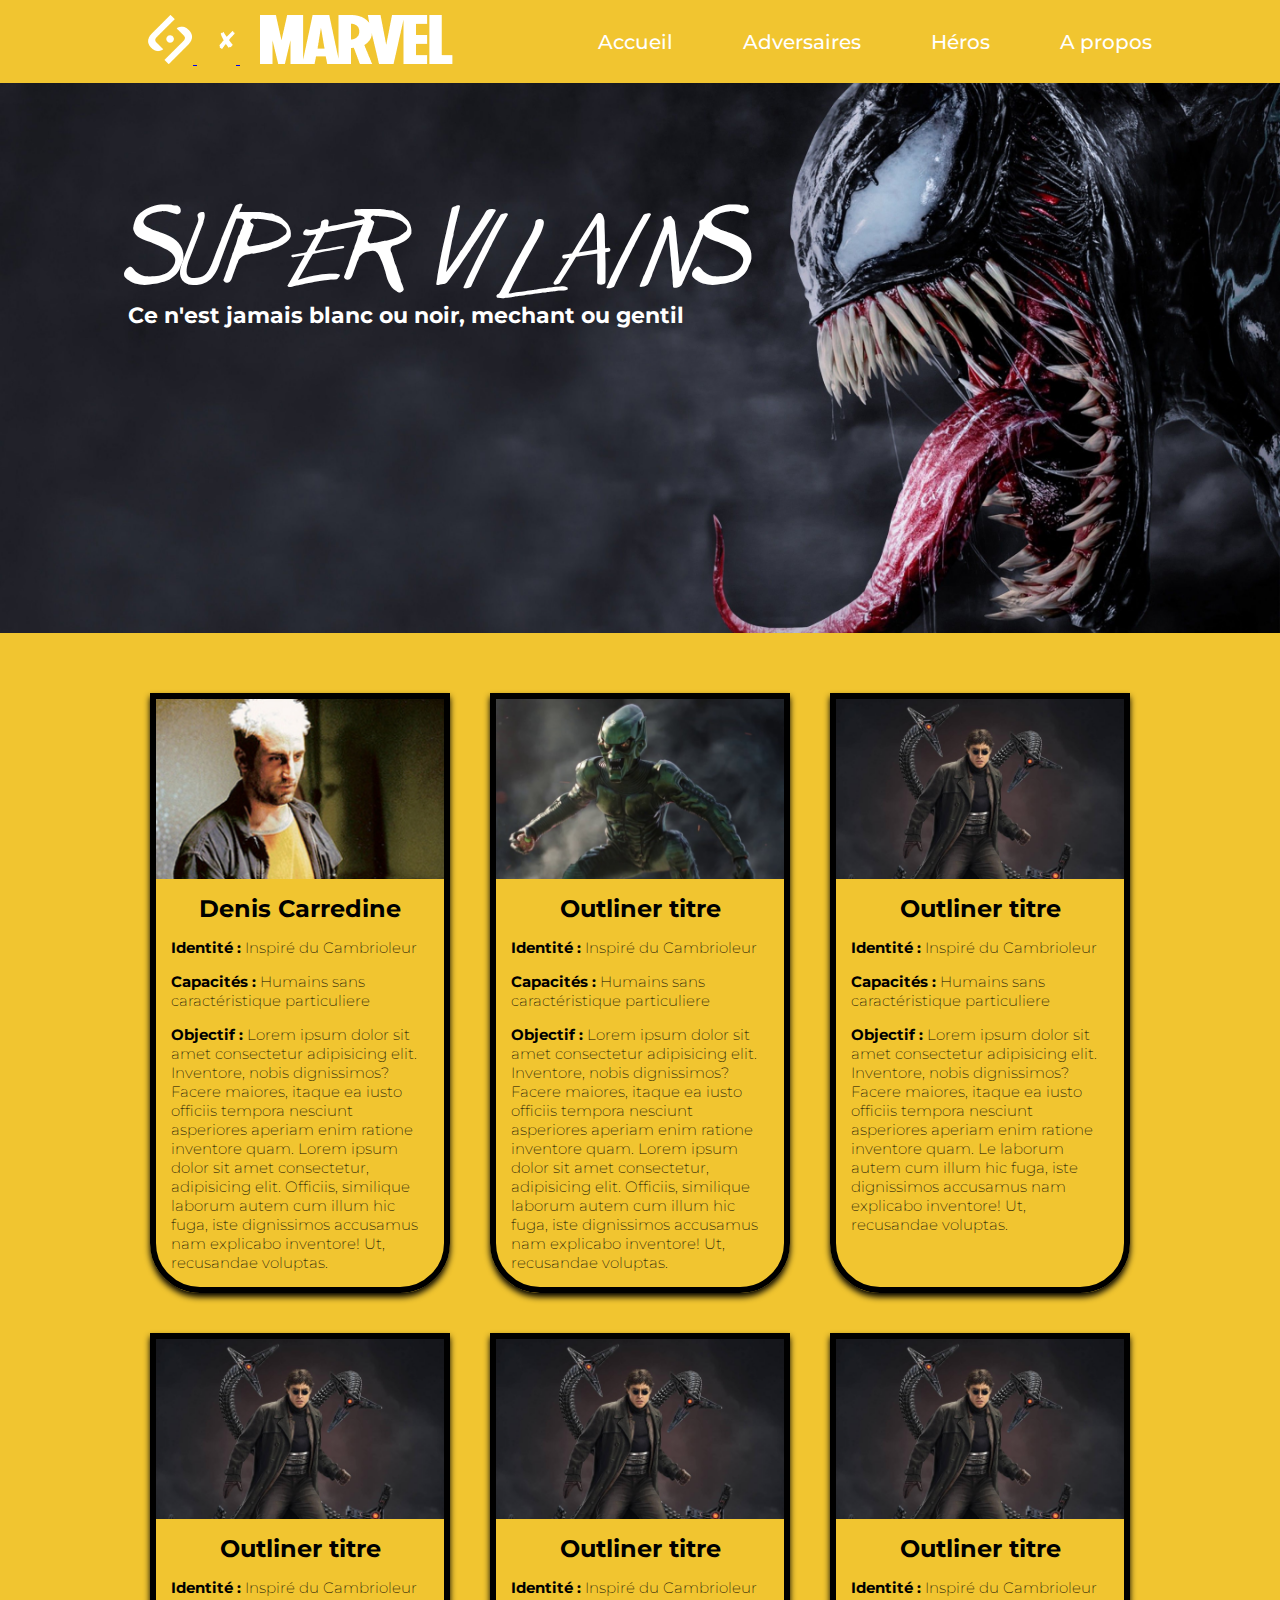
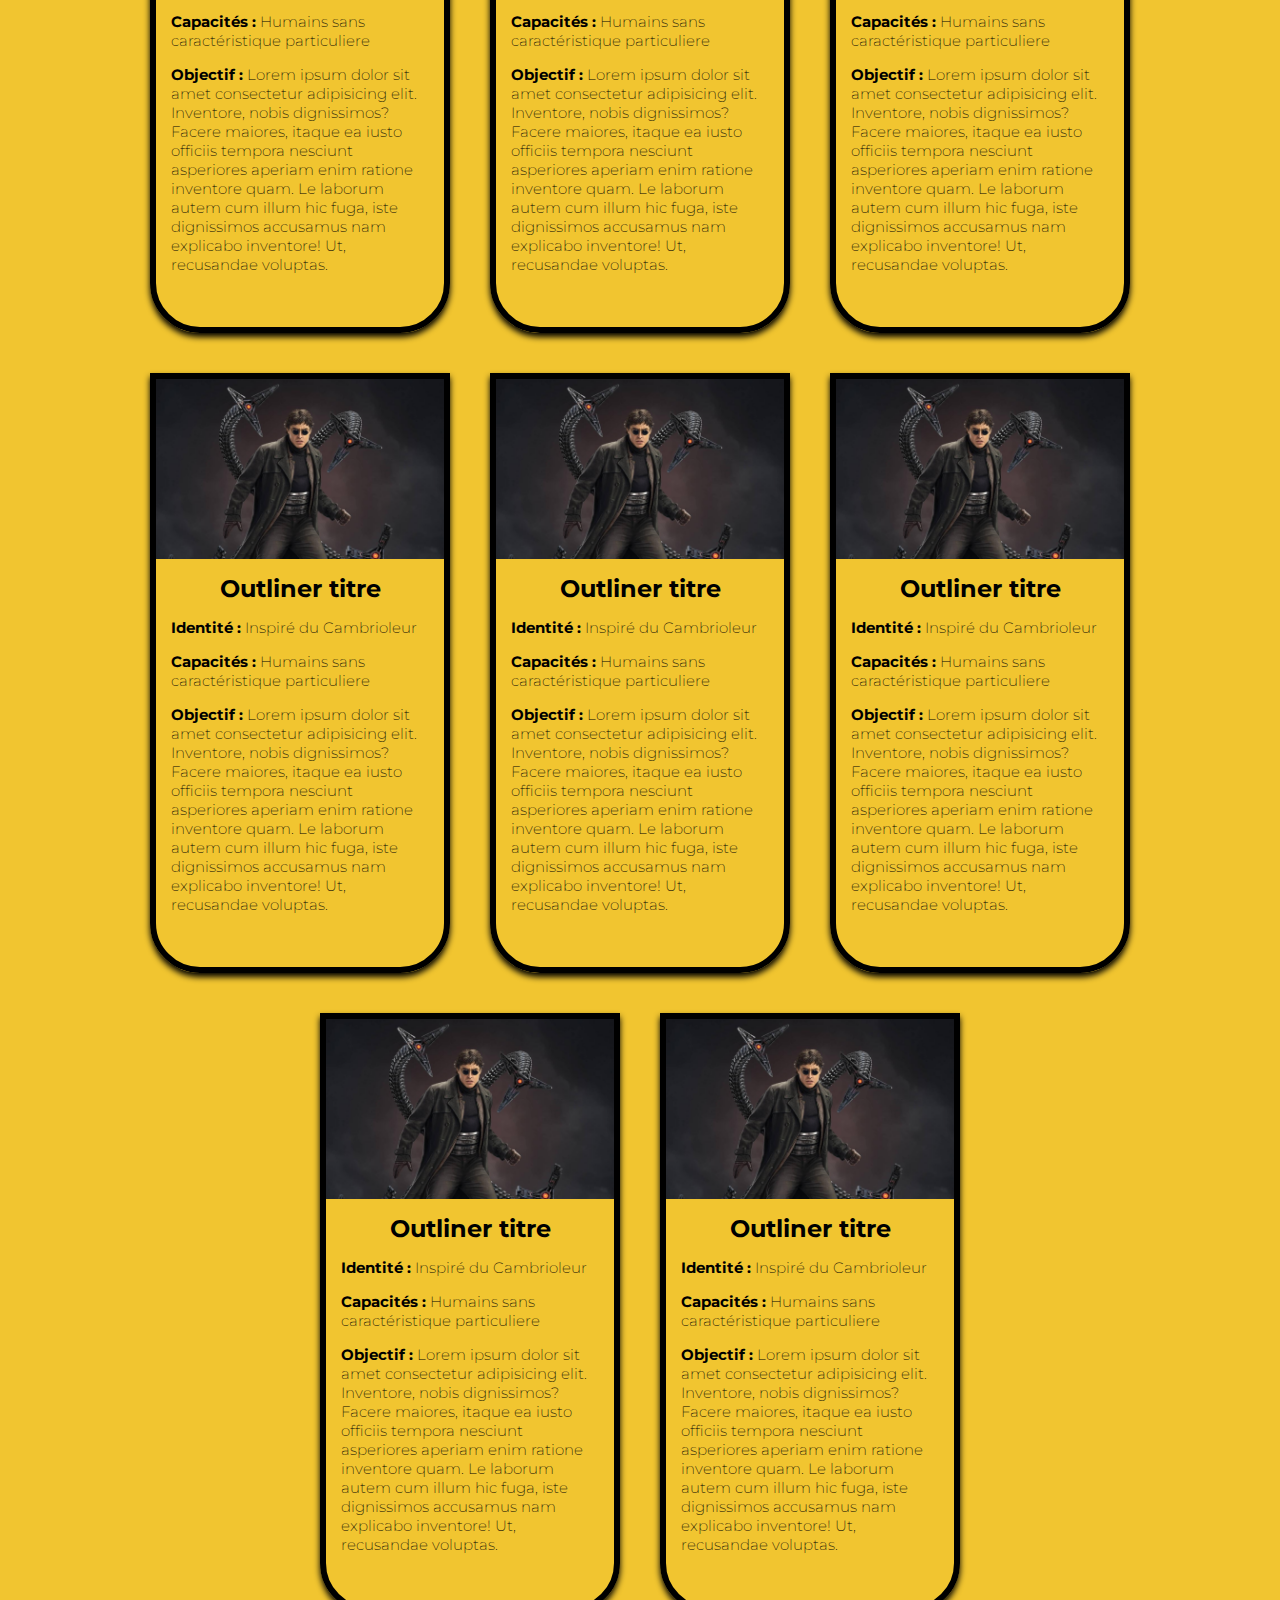
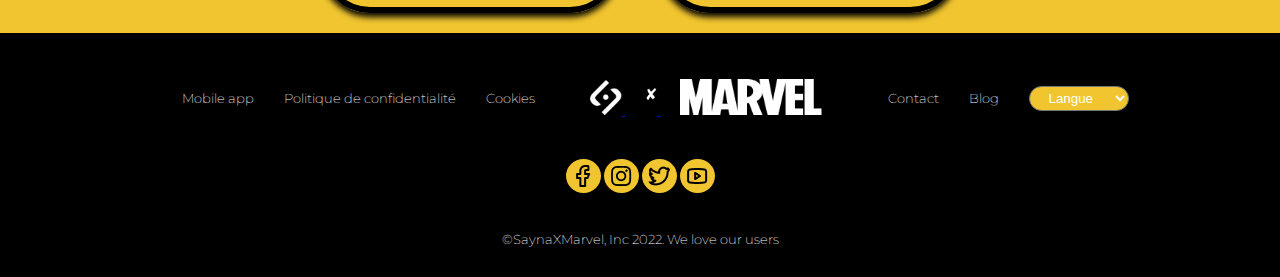
<file: adversaires.html>
<!DOCTYPE html>
<html lang="fr">
<head>
    <meta charset="UTF-8">
    <meta http-equiv="X-UA-Compatible" content="IE=edge">
    <meta name="viewport" content="width=device-width, initial-scale=1.0">
    <link rel="stylesheet" href="./assets/css/adversaires.css">
    <link rel="stylesheet" href="https://cdnjs.cloudflare.com/ajax/libs/font-awesome/6.1.1/css/all.min.css" integrity="sha512-KfkfwYDsLkIlwQp6LFnl8zNdLGxu9YAA1QvwINks4PhcElQSvqcyVLLD9aMhXd13uQjoXtEKNosOWaZqXgel0g==" crossorigin="anonymous" referrerpolicy="no-referrer" />
    <title>Spiderman - Adversaire</title>
</head>
<body>
    <header id="header-top">
        <nav>
            <div class="conteneur navigbar">
                <div class="brand">
                    <a href="bonus.html">
                        <img src="./assets/logo/logo1.png"  alt="">
                        <img src="./assets/logo/logo2.png"  alt="">
                        <img src="./assets/logo/logo3.png"  alt="">
                    </a>
                </div>
                <div class="menu">
                    <ul>
                        <li><a href="index.html">Accueil</a></li>
                        <li><a href="adversaires.html">Adversaires</a></li>
                        <li><a href="heros.html">Héros</a></li>
                        <li><a href="apropos.html">A propos</a></li>
                    </ul>
                </div>
            </div>
        </nav>
    </header>
    <main>
        <section id="hero" >
            <div class="conteneur">
                <nav>
                    <div class="brand-mobile">
                        <a href="index.html">
                            <img src="./assets/logo/logo1.png" width="15%" alt="">
                            <img src="./assets/logo/logo2.png" width="10%" alt="">
                            <img src="./assets/logo/logo3.png" width="60%" alt="">
                        </a>
                        <div><i class="fa-solid fa-ellipsis fa-2x"></i></div>
                    </div>
                </nav>
            </div>
            <div class="conteneur box">
                <h1 class="titre">SUPER VILAINS</h1>
                <p class="description">Ce n'est jamais blanc ou noir, mechant ou gentil</p>
            </div>
        </section>
        <section id="card-section" >
            <div class="conteneur">
                <div class="card">
                    <div class="card-hero">
                        <div class="card-image card-image-1"></div>
                        <h2 class="card-title">Denis Carredine</h2>
                        <div class="card-content">
                            <p><span>Identité :</span> Inspiré du Cambrioleur</p>
                            <p><span>Capacités :</span> Humains sans caractéristique particuliere</p>
                            <p><span>Objectif :</span> Lorem ipsum dolor sit amet consectetur adipisicing elit. Inventore, nobis dignissimos? Facere maiores, itaque ea iusto officiis tempora nesciunt asperiores aperiam enim ratione inventore quam. Lorem ipsum dolor sit amet consectetur, adipisicing elit. Officiis, similique laborum autem cum illum hic fuga, iste dignissimos accusamus nam explicabo inventore! Ut, recusandae voluptas.</p>
                        </div>
                    </div>
                    <div class="card-hero">
                        <div class="card-image card-image-2"></div>
                        <h2 class="card-title">Outliner titre</h2>
                        <div class="card-content">
                            <p><span>Identité :</span> Inspiré du Cambrioleur</p>
                            <p><span>Capacités :</span> Humains sans caractéristique particuliere</p>
                            <p><span>Objectif :</span> Lorem ipsum dolor sit amet consectetur adipisicing elit. Inventore, nobis dignissimos? Facere maiores, itaque ea iusto officiis tempora nesciunt asperiores aperiam enim ratione inventore quam. Lorem ipsum dolor sit amet consectetur, adipisicing elit. Officiis, similique laborum autem cum illum hic fuga, iste dignissimos accusamus nam explicabo inventore! Ut, recusandae voluptas.</p>
                        </div>
                    </div>
                    <div class="card-hero">
                        <div class="card-image card-image-3"></div>
                        <h2 class="card-title">Outliner titre</h2>
                        <div class="card-content">
                            <p><span>Identité :</span> Inspiré du Cambrioleur</p>
                            <p><span>Capacités :</span> Humains sans caractéristique particuliere</p>
                            <p><span>Objectif :</span> Lorem ipsum dolor sit amet consectetur adipisicing elit. Inventore, nobis dignissimos? Facere maiores, itaque ea iusto officiis tempora nesciunt asperiores aperiam enim ratione inventore quam. Le laborum autem cum illum hic fuga, iste dignissimos accusamus nam explicabo inventore! Ut, recusandae voluptas.</p>
                        </div>
                    </div>
                    <div class="card-hero">
                        <div class="card-image card-image-3"></div>
                        <h2 class="card-title">Outliner titre</h2>
                        <div class="card-content">
                            <p><span>Identité :</span> Inspiré du Cambrioleur</p>
                            <p><span>Capacités :</span> Humains sans caractéristique particuliere</p>
                            <p><span>Objectif :</span> Lorem ipsum dolor sit amet consectetur adipisicing elit. Inventore, nobis dignissimos? Facere maiores, itaque ea iusto officiis tempora nesciunt asperiores aperiam enim ratione inventore quam. Le laborum autem cum illum hic fuga, iste dignissimos accusamus nam explicabo inventore! Ut, recusandae voluptas.</p>
                        </div>
                    </div>
                    <div class="card-hero">
                        <div class="card-image card-image-3"></div>
                        <h2 class="card-title">Outliner titre</h2>
                        <div class="card-content">
                            <p><span>Identité :</span> Inspiré du Cambrioleur</p>
                            <p><span>Capacités :</span> Humains sans caractéristique particuliere</p>
                            <p><span>Objectif :</span> Lorem ipsum dolor sit amet consectetur adipisicing elit. Inventore, nobis dignissimos? Facere maiores, itaque ea iusto officiis tempora nesciunt asperiores aperiam enim ratione inventore quam. Le laborum autem cum illum hic fuga, iste dignissimos accusamus nam explicabo inventore! Ut, recusandae voluptas.</p>
                        </div>
                    </div>
                    <div class="card-hero">
                        <div class="card-image card-image-3"></div>
                        <h2 class="card-title">Outliner titre</h2>
                        <div class="card-content">
                            <p><span>Identité :</span> Inspiré du Cambrioleur</p>
                            <p><span>Capacités :</span> Humains sans caractéristique particuliere</p>
                            <p><span>Objectif :</span> Lorem ipsum dolor sit amet consectetur adipisicing elit. Inventore, nobis dignissimos? Facere maiores, itaque ea iusto officiis tempora nesciunt asperiores aperiam enim ratione inventore quam. Le laborum autem cum illum hic fuga, iste dignissimos accusamus nam explicabo inventore! Ut, recusandae voluptas.</p>
                        </div>
                    </div>
                    <div class="card-hero">
                        <div class="card-image card-image-3"></div>
                        <h2 class="card-title">Outliner titre</h2>
                        <div class="card-content">
                            <p><span>Identité :</span> Inspiré du Cambrioleur</p>
                            <p><span>Capacités :</span> Humains sans caractéristique particuliere</p>
                            <p><span>Objectif :</span> Lorem ipsum dolor sit amet consectetur adipisicing elit. Inventore, nobis dignissimos? Facere maiores, itaque ea iusto officiis tempora nesciunt asperiores aperiam enim ratione inventore quam. Le laborum autem cum illum hic fuga, iste dignissimos accusamus nam explicabo inventore! Ut, recusandae voluptas.</p>
                        </div>
                    </div>
                    <div class="card-hero">
                        <div class="card-image card-image-3"></div>
                        <h2 class="card-title">Outliner titre</h2>
                        <div class="card-content">
                            <p><span>Identité :</span> Inspiré du Cambrioleur</p>
                            <p><span>Capacités :</span> Humains sans caractéristique particuliere</p>
                            <p><span>Objectif :</span> Lorem ipsum dolor sit amet consectetur adipisicing elit. Inventore, nobis dignissimos? Facere maiores, itaque ea iusto officiis tempora nesciunt asperiores aperiam enim ratione inventore quam. Le laborum autem cum illum hic fuga, iste dignissimos accusamus nam explicabo inventore! Ut, recusandae voluptas.</p>
                        </div>
                    </div>
                    <div class="card-hero">
                        <div class="card-image card-image-3"></div>
                        <h2 class="card-title">Outliner titre</h2>
                        <div class="card-content">
                            <p><span>Identité :</span> Inspiré du Cambrioleur</p>
                            <p><span>Capacités :</span> Humains sans caractéristique particuliere</p>
                            <p><span>Objectif :</span> Lorem ipsum dolor sit amet consectetur adipisicing elit. Inventore, nobis dignissimos? Facere maiores, itaque ea iusto officiis tempora nesciunt asperiores aperiam enim ratione inventore quam. Le laborum autem cum illum hic fuga, iste dignissimos accusamus nam explicabo inventore! Ut, recusandae voluptas.</p>
                        </div>
                    </div>
                    <div class="card-hero">
                        <div class="card-image card-image-3"></div>
                        <h2 class="card-title">Outliner titre</h2>
                        <div class="card-content">
                            <p><span>Identité :</span> Inspiré du Cambrioleur</p>
                            <p><span>Capacités :</span> Humains sans caractéristique particuliere</p>
                            <p><span>Objectif :</span> Lorem ipsum dolor sit amet consectetur adipisicing elit. Inventore, nobis dignissimos? Facere maiores, itaque ea iusto officiis tempora nesciunt asperiores aperiam enim ratione inventore quam. Le laborum autem cum illum hic fuga, iste dignissimos accusamus nam explicabo inventore! Ut, recusandae voluptas.</p>
                        </div>
                    </div>
                    <div class="card-hero">
                        <div class="card-image card-image-3"></div>
                        <h2 class="card-title">Outliner titre</h2>
                        <div class="card-content">
                            <p><span>Identité :</span> Inspiré du Cambrioleur</p>
                            <p><span>Capacités :</span> Humains sans caractéristique particuliere</p>
                            <p><span>Objectif :</span> Lorem ipsum dolor sit amet consectetur adipisicing elit. Inventore, nobis dignissimos? Facere maiores, itaque ea iusto officiis tempora nesciunt asperiores aperiam enim ratione inventore quam. Le laborum autem cum illum hic fuga, iste dignissimos accusamus nam explicabo inventore! Ut, recusandae voluptas.</p>
                        </div>
                    </div>
                </div>
            </div>
        </section> 
    </main>

    <footer>
        <div class="conteneur footer">
            <div class="navigation-footer">
                <ul class="list1">
                    <li><a href="#">Mobile app</a></li>
                    <li><a href="#">Politique de confidentialité</a></li>
                    <li><a href="#">Cookies</a></li>
                </ul>
                <div class="brand">
                    <a href="#">
                        <img src="./assets/logo/logo1.png" width="16%" alt="">
                        <img src="./assets/logo/logo2.png" width="10%" alt="">
                        <img src="./assets/logo/logo3.png" width="50%" alt="">
                    </a>
                </div>
                <ul class="list2">
                    <li><a href="#">Contact</a></li>
                    <li><a href="#">Blog</a></li>
                    <li><select class="formselect">
                        <option selected="">Langue</option>
                        <option>Francais</option>
                        <option>Anglais</option>
                        <option>Espagnol</option>
                        <option>Creole</option>
                        </select></li>
                </ul>
            </div>
            <div class="media">
                <img id="img1" src="./assets/logo/logof.png" alt="">
                <img id="img2" src="./assets/logo/logoi.png" alt="">
                <img id="img3" src="./assets/logo/logot.png" alt="">
                <img id="img4" src="./assets/logo/logoy.png" alt="">
            </div>
            <div class="copyright">
                <p>&copy;SaynaXMarvel, Inc 2022. We love our users</p>
            </div>
        </div>
    </footer>
    <script src="./assets/js/spiderman.js" type="text/javascript"></script>
</body>
</html>
</file>
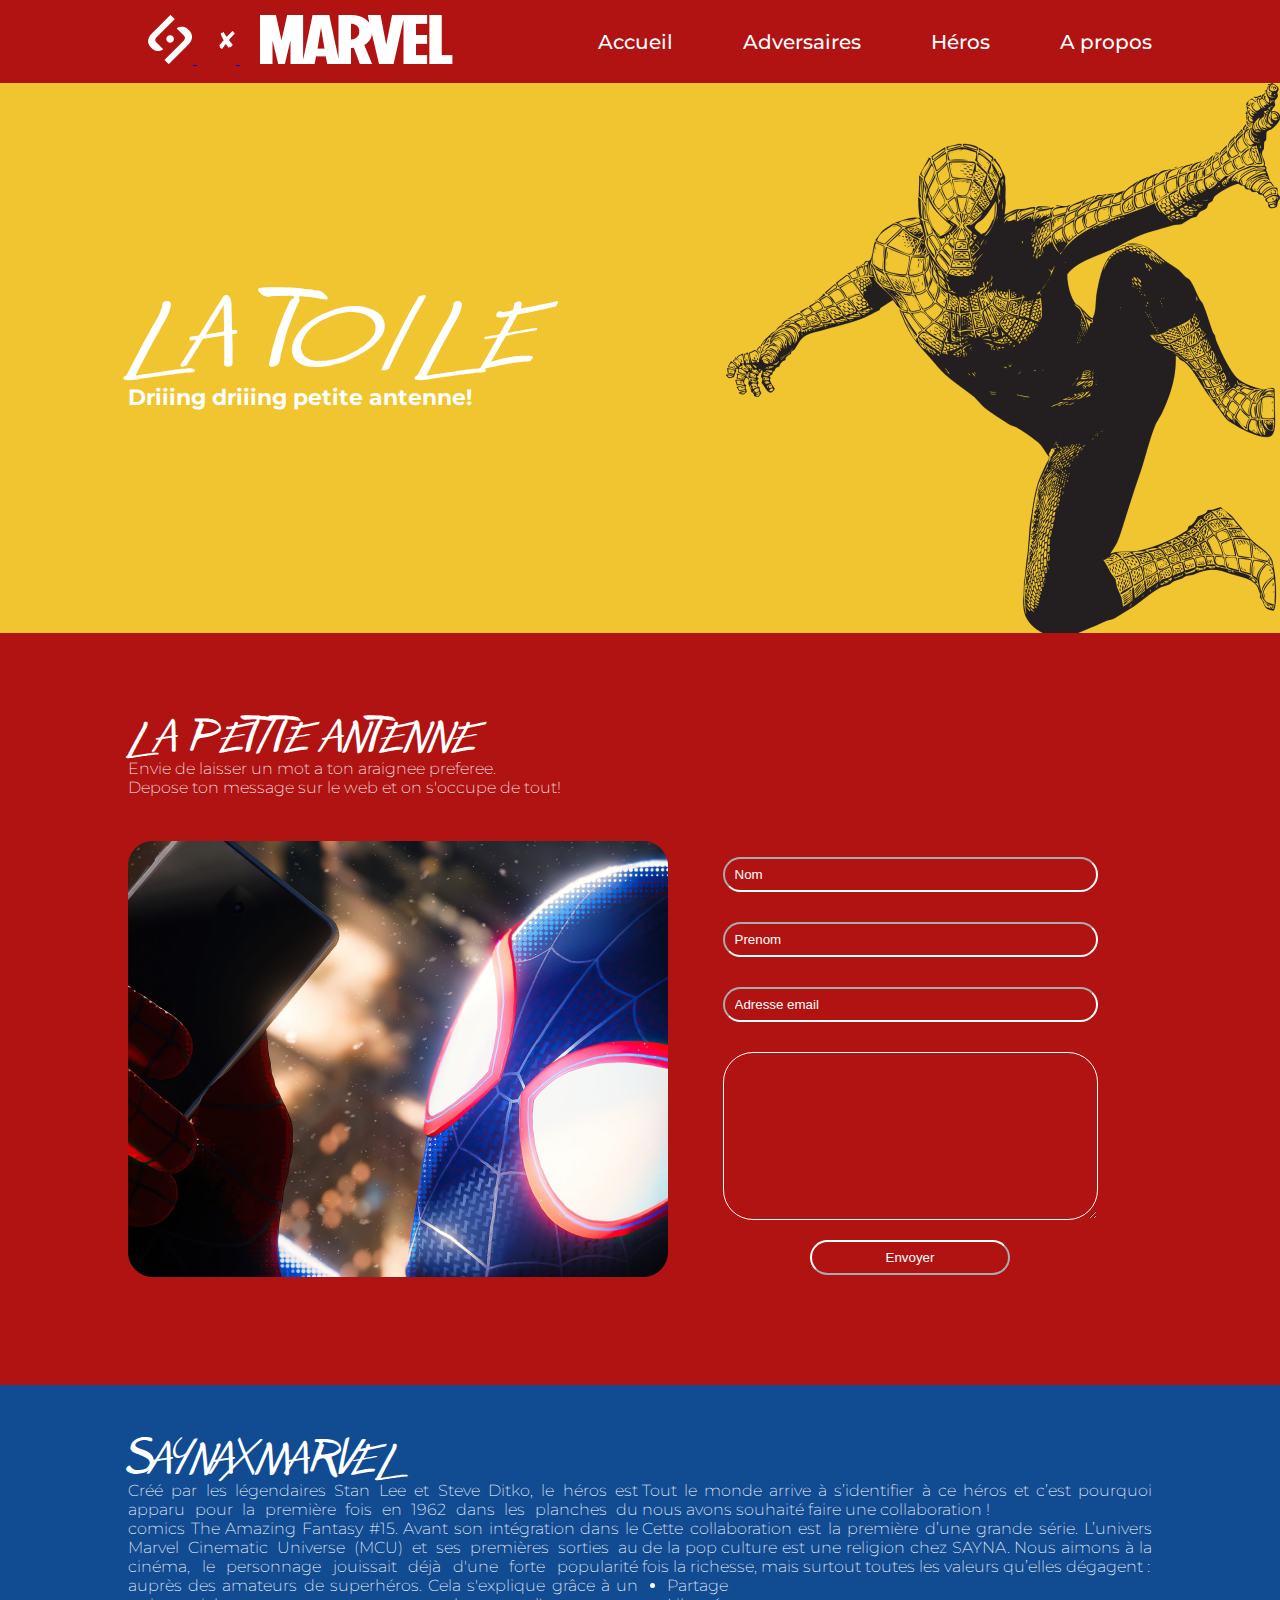
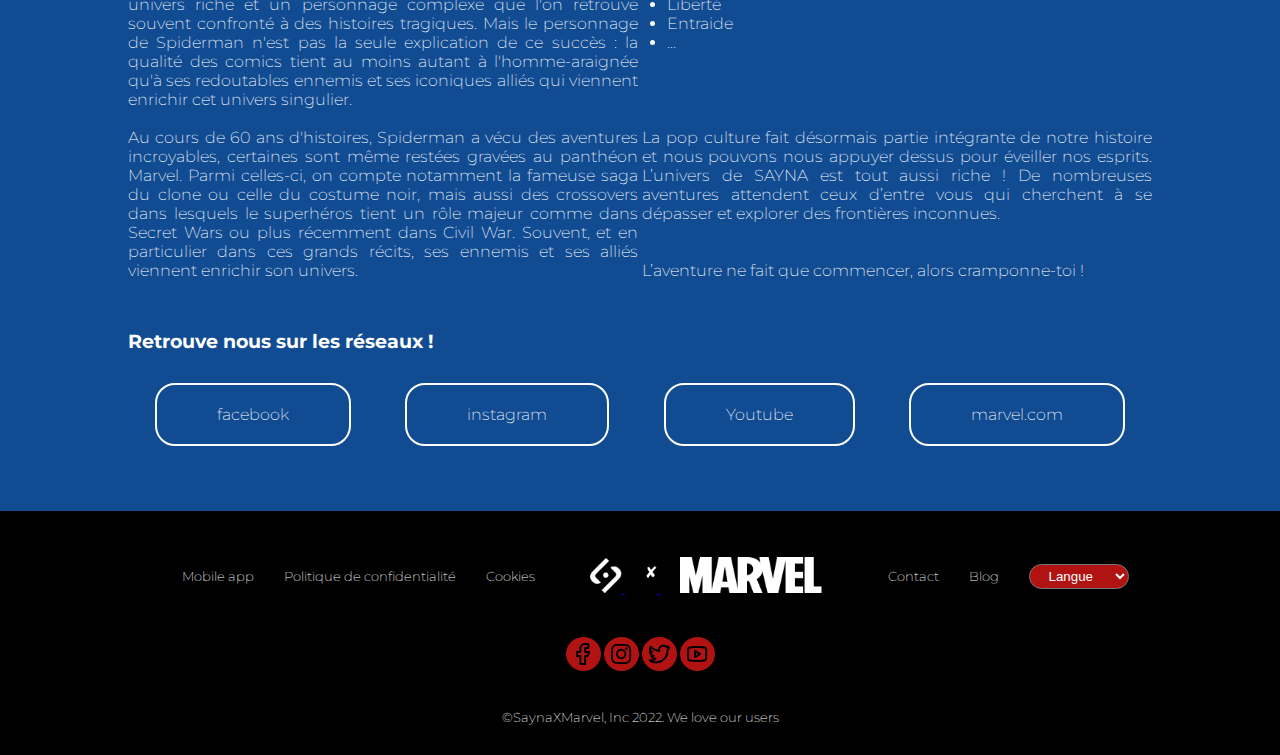
<file: apropos.html>
<!DOCTYPE html>
<html lang="fr">
<head>
    <meta charset="UTF-8">
    <meta http-equiv="X-UA-Compatible" content="IE=edge">
    <meta name="viewport" content="width=device-width, initial-scale=1.0">
    <link rel="stylesheet" href="https://cdnjs.cloudflare.com/ajax/libs/font-awesome/6.1.1/css/all.min.css" integrity="sha512-KfkfwYDsLkIlwQp6LFnl8zNdLGxu9YAA1QvwINks4PhcElQSvqcyVLLD9aMhXd13uQjoXtEKNosOWaZqXgel0g==" crossorigin="anonymous" referrerpolicy="no-referrer" />
    <link rel="stylesheet" href="./assets/css/adversaires.css">
    <link rel="stylesheet" href="./assets/css/apropos.css">
    <title>Spiderman - A Propos</title>
</head>
<body>
    <header id="header-top">
        <nav>
            <div class="conteneur navigbar">
                <div class="brand">
                    <a href="bonus.html">
                        <img src="./assets/logo/logo1.png" alt="">
                        <img src="./assets/logo/logo2.png" alt="">
                        <img src="./assets/logo/logo3.png" alt="">
                    </a>
                </div>
                <div class="menu">
                    <ul>
                        <li><a href="index.html">Accueil</a></li>
                        <li><a href="adversaires.html">Adversaires</a></li>
                        <li><a href="heros.html">Héros</a></li>
                        <li><a href="apropos.html">A propos</a></li>
                    </ul>
                </div>
            </div>
        </nav>
    </header>
    <header id="header-top2">
        <div class="conteneur">
            <div class="brand-mobile">
                <a href="index.html">
                    <img src="./assets/logo/logo1.png" width="15%" alt="">
                    <img src="./assets/logo/logo2.png" width="10%" alt="">
                    <img src="./assets/logo/logo3.png" width="60%" alt="">
                </a>
                <div><i class="fa-solid fa-ellipsis fa-2x"></i></div>
            </div>
        </div>
    </header>
    <main>
        <section id="hero">
            <div class="image-rotate"></div>
            <!-- <div class="conteneur">
                <div class="brand-mobile">
                    <a href="index.html">
                        <img src="./assets/logo/logo1.png" width="15%" alt="">
                        <img src="./assets/logo/logo2.png" width="10%" alt="">
                        <img src="./assets/logo/logo3.png" width="60%" alt="">
                    </a>
                    <div><i class="fa-solid fa-ellipsis fa-2x"></i></div>
                </div>
            </div> -->
            <div class="conteneur box">
                <h1 class="titre">LA TOILE</h1>
                <p class="description">Driiing driiing petite antenne!</p>
            </div>
        </section>
        <section id="antenne">
            <div class="conteneur">
                <div class="antenne-header">
                    <h1>LA PETITE ANTENNE</h1>
                    <p>Envie de laisser un mot a ton araignee preferee. <br>
                    Depose ton message sur le web et on s'occupe de tout! </p>
                </div>
                <div class="antenne-body">
                    <div>
                        <img class="antenne-image" src="./assets/img/img34.png" style="width: 100%;" alt="">
                    </div>
                    <div class="formulaire">
                        <form action="" method="">
                            <input class="form-antenne" type="text" placeholder="Nom">
                            <input class="form-antenne" type="text" placeholder="Prenom" >
                            <input class="form-antenne " type="email" name="" id="" placeholder="Adresse email">
                            <textarea class="form-antenne" name="" id="" cols="30" rows="10"></textarea>
                            <input class="form-button" type="submit" value="Envoyer">
                        </form>
                    </div>
                </div>
            </div>
        </section>
        <section id="saynaxmarvel">
            <div class="conteneur">
                <h1>SAYNAXMARVEL</h1>
                <div class="saynaxmarvel-body">
                    <div class="box-text">
                        <p class="text">
                            Créé par les légendaires Stan Lee et Steve Ditko, le héros est apparu pour la première fois en 1962 dans les planches du comics The Amazing Fantasy #15. Avant son intégration dans le Marvel Cinematic Universe (MCU) et ses premières sorties au cinéma, le personnage jouissait déjà d'une forte popularité auprès des amateurs de superhéros. Cela s'explique grâce à un univers riche et un personnage complexe que l'on retrouve souvent confronté à des histoires tragiques. Mais le personnage de Spiderman n'est pas la seule explication de ce succès : la qualité des comics tient au moins autant à l'homme-araignée qu'à ses redoutables ennemis et ses iconiques alliés qui viennent enrichir cet univers singulier.
                       <br>
                       <br>
                            Au cours de 60 ans d'histoires, Spiderman a vécu des aventures incroyables, certaines sont même restées gravées au panthéon Marvel. Parmi celles-ci, on compte notamment la fameuse saga du clone ou celle du costume noir, mais aussi des crossovers dans lesquels le superhéros tient un rôle majeur comme dans Secret Wars ou plus récemment dans Civil War. Souvent, et en particulier dans ces grands récits, ses ennemis et ses alliés viennent enrichir son univers.
                        </p>
                    </div>

                    <div class="box-text">
                        <p class="text">
                            Tout le monde arrive à s’identifier à ce héros et c’est pourquoi nous avons souhaité faire une collaboration !
                            <br>
                            Cette collaboration est la première d’une grande série. L’univers de la pop culture est une religion chez SAYNA. Nous aimons à la fois la richesse, mais surtout toutes les valeurs qu’elles dégagent :
                            <ul>
                                <li>Partage</li>
                                <li>Liberté</li>
                                <li>Entraide</li>
                                <li>...</li>
                            </ul>
                            
                            <br>
                            <br>
                            <br>
                            <br>
                            La pop culture fait désormais partie intégrante de notre histoire et nous pouvons nous appuyer dessus pour éveiller nos esprits.
                            L’univers de SAYNA est tout aussi riche ! De nombreuses aventures attendent ceux d’entre vous qui cherchent à se dépasser et explorer des frontières inconnues.
                            <br>
                            <br>
                            <br>
                            L’aventure ne fait que commencer, alors cramponne-toi !
                        </p>
                    </div>
                </div>
                <div class="saynaxmarvel-media">
                    <h3>Retrouve nous sur les réseaux !</h3>
                    <div class="media">
                        <a href="#">facebook</a>
                        <a href="#">instagram</a>
                        <a href="#">Youtube</a>
                        <a href="#">marvel.com</a>
                    </div>
                </div>
            </div>
        </section>
    </main>
    <footer>
        <div class="conteneur footer">
            <div class="navigation-footer">
                <ul class="list1">
                    <li><a href="#">Mobile app</a></li>
                    <li><a href="#">Politique de confidentialité</a></li>
                    <li><a href="#">Cookies</a></li>
                </ul>
                <div class="brand">
                    <a href="#">
                        <img src="./assets/logo/logo1.png" width="16%" alt="">
                        <img src="./assets/logo/logo2.png" width="10%" alt="">
                        <img src="./assets/logo/logo3.png" width="50%" alt="">
                    </a>
                </div>
                <ul class="list2">
                    <li><a href="#">Contact</a></li>
                    <li><a href="#">Blog</a></li>
                    <li><select class="formselect">
                        <option selected="">Langue</option>
                        <option>Francais</option>
                        <option>Anglais</option>
                        <option>Espagnol</option>
                        <option>Creole</option>
                        </select></li>
                </ul>
            </div>
            <div class="media">
                <img id="img1" src="./assets/logo/logof.png" alt="">
                <img id="img2" src="./assets/logo/logoi.png" alt="">
                <img id="img3" src="./assets/logo/logot.png" alt="">
                <img id="img4" src="./assets/logo/logoy.png" alt="">
            </div>
            <div class="copyright">
                <p>&copy;SaynaXMarvel, Inc 2022. We love our users</p>
            </div>
        </div>
    </footer>
    <script src="./assets/js/spiderman.js" type="text/javascript"></script>
</body>
</html>
</file>
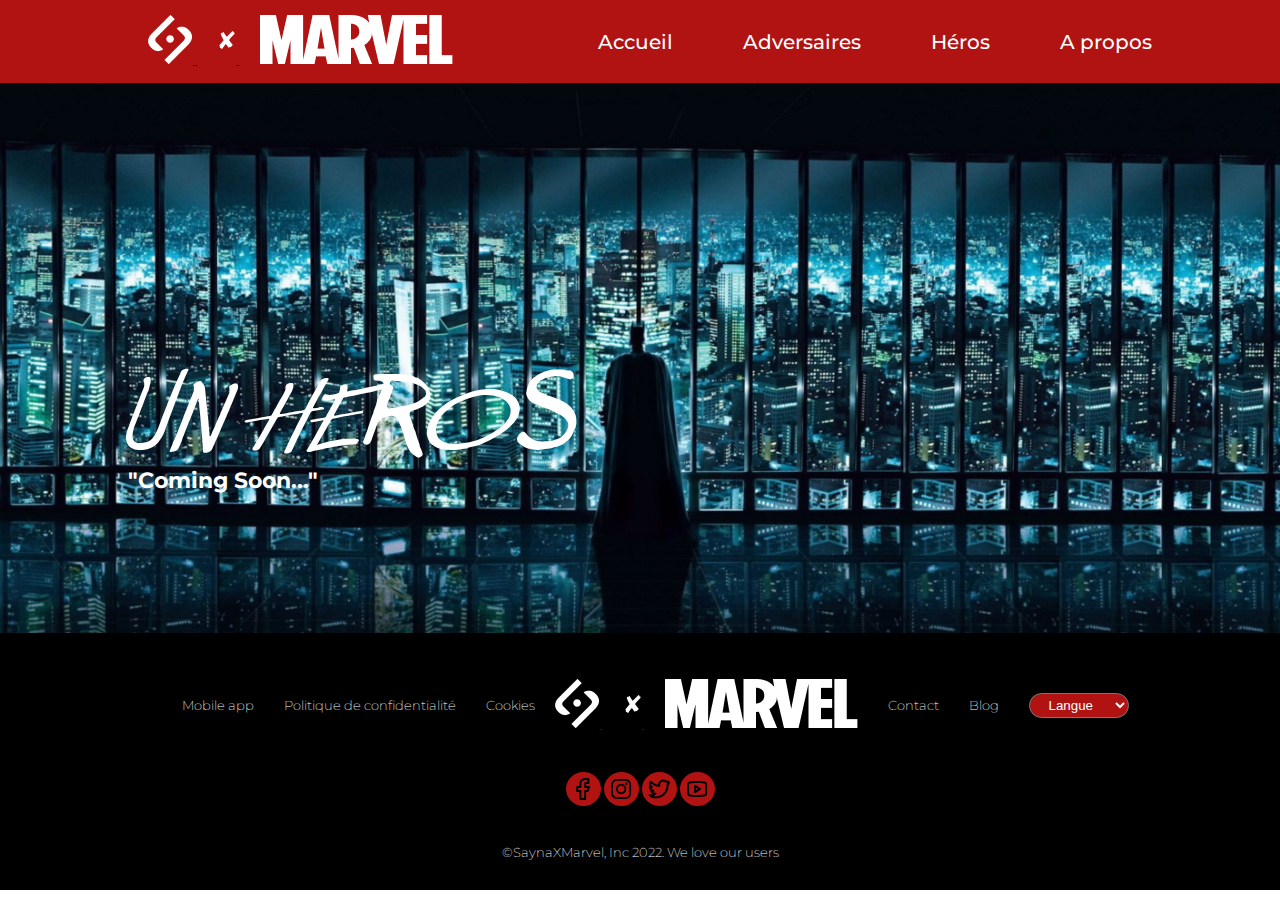
<file: bonus.html>
<!DOCTYPE html>
<html lang="fr">
<head>
    <meta charset="UTF-8">
    <meta http-equiv="X-UA-Compatible" content="IE=edge">
    <meta name="viewport" content="width=device-width, initial-scale=1.0">
    <link rel="stylesheet" href="https://cdnjs.cloudflare.com/ajax/libs/font-awesome/6.1.1/css/all.min.css" integrity="sha512-KfkfwYDsLkIlwQp6LFnl8zNdLGxu9YAA1QvwINks4PhcElQSvqcyVLLD9aMhXd13uQjoXtEKNosOWaZqXgel0g==" crossorigin="anonymous" referrerpolicy="no-referrer" />
    <link rel="stylesheet" href="./assets/css/adversaires.css">
    <link rel="stylesheet" href="./assets/css/bonus.css">
    <title>Spiderman - Bonus</title>
</head>
<body>
    <header id="header-top">
        <nav>
            <div class="conteneur navigbar">
                <div class="brand">
                    <a href="bonus.html">
                        <img src="./assets/logo/logo1.png" alt="">
                        <img src="./assets/logo/logo2.png" alt="">
                        <img src="./assets/logo/logo3.png" alt="">
                    </a>
                </div>
                <div class="menu">
                    <ul>
                        <li><a href="index.html">Accueil</a></li>
                        <li><a href="adversaires.html">Adversaires</a></li>
                        <li><a href="heros.html">Héros</a></li>
                        <li><a href="apropos.html">A propos</a></li>
                    </ul>
                </div>
            </div>
        </nav>
    </header>
    <main>
        <section id="hero" >
            <div class="conteneur">
                <div class="brand-mobile">
                    <a href="index.html">
                        <img src="./assets/logo/logo1.png" width="15%" alt="">
                        <img src="./assets/logo/logo2.png" width="10%" alt="">
                        <img src="./assets/logo/logo3.png" width="60%" alt="">
                    </a>
                    <div><i class="fa-solid fa-ellipsis fa-2x"></i></div>
                </div>
            </div>
            
            <div class="conteneur box">
                <h1 class="titre">UN HEROS</h1>
                <p class="description">"Coming Soon..."</p>
            </div>
        </section>
    </main>

    <footer>
        <div class="conteneur footer">
            <div class="navigation-footer">
                <ul class="list1">
                    <li><a href="#">Mobile app</a></li>
                    <li><a href="#">Politique de confidentialité</a></li>
                    <li><a href="#">Cookies</a></li>
                </ul>
                <div class="brand">
                    <a href="#">
                        <img src="./assets/logo/logo1.png" alt="">
                        <img src="./assets/logo/logo2.png" alt="">
                        <img src="./assets/logo/logo3.png" alt="">
                    </a>
                </div>
                <ul class="list2">
                    <li><a href="#">Contact</a></li>
                    <li><a href="#">Blog</a></li>
                    <li><select class="formselect">
                        <option selected="">Langue</option>
                        <option>Francais</option>
                        <option>Anglais</option>
                        <option>Espagnol</option>
                        <option>Creole</option>
                        </select></li>
                </ul>
            </div>
            <div class="media">
                <img id="img1" src="./assets/logo/logof.png" alt="">
                <img id="img2" src="./assets/logo/logoi.png" alt="">
                <img id="img3" src="./assets/logo/logot.png" alt="">
                <img id="img4" src="./assets/logo/logoy.png" alt="">
            </div>
            <div class="copyright">
                <p>&copy;SaynaXMarvel, Inc 2022. We love our users</p>
            </div>
        </div>
    </footer>
    <script src="./assets/js/spiderman.js" type="text/javascript"></script>
</body>
</html>
</file>
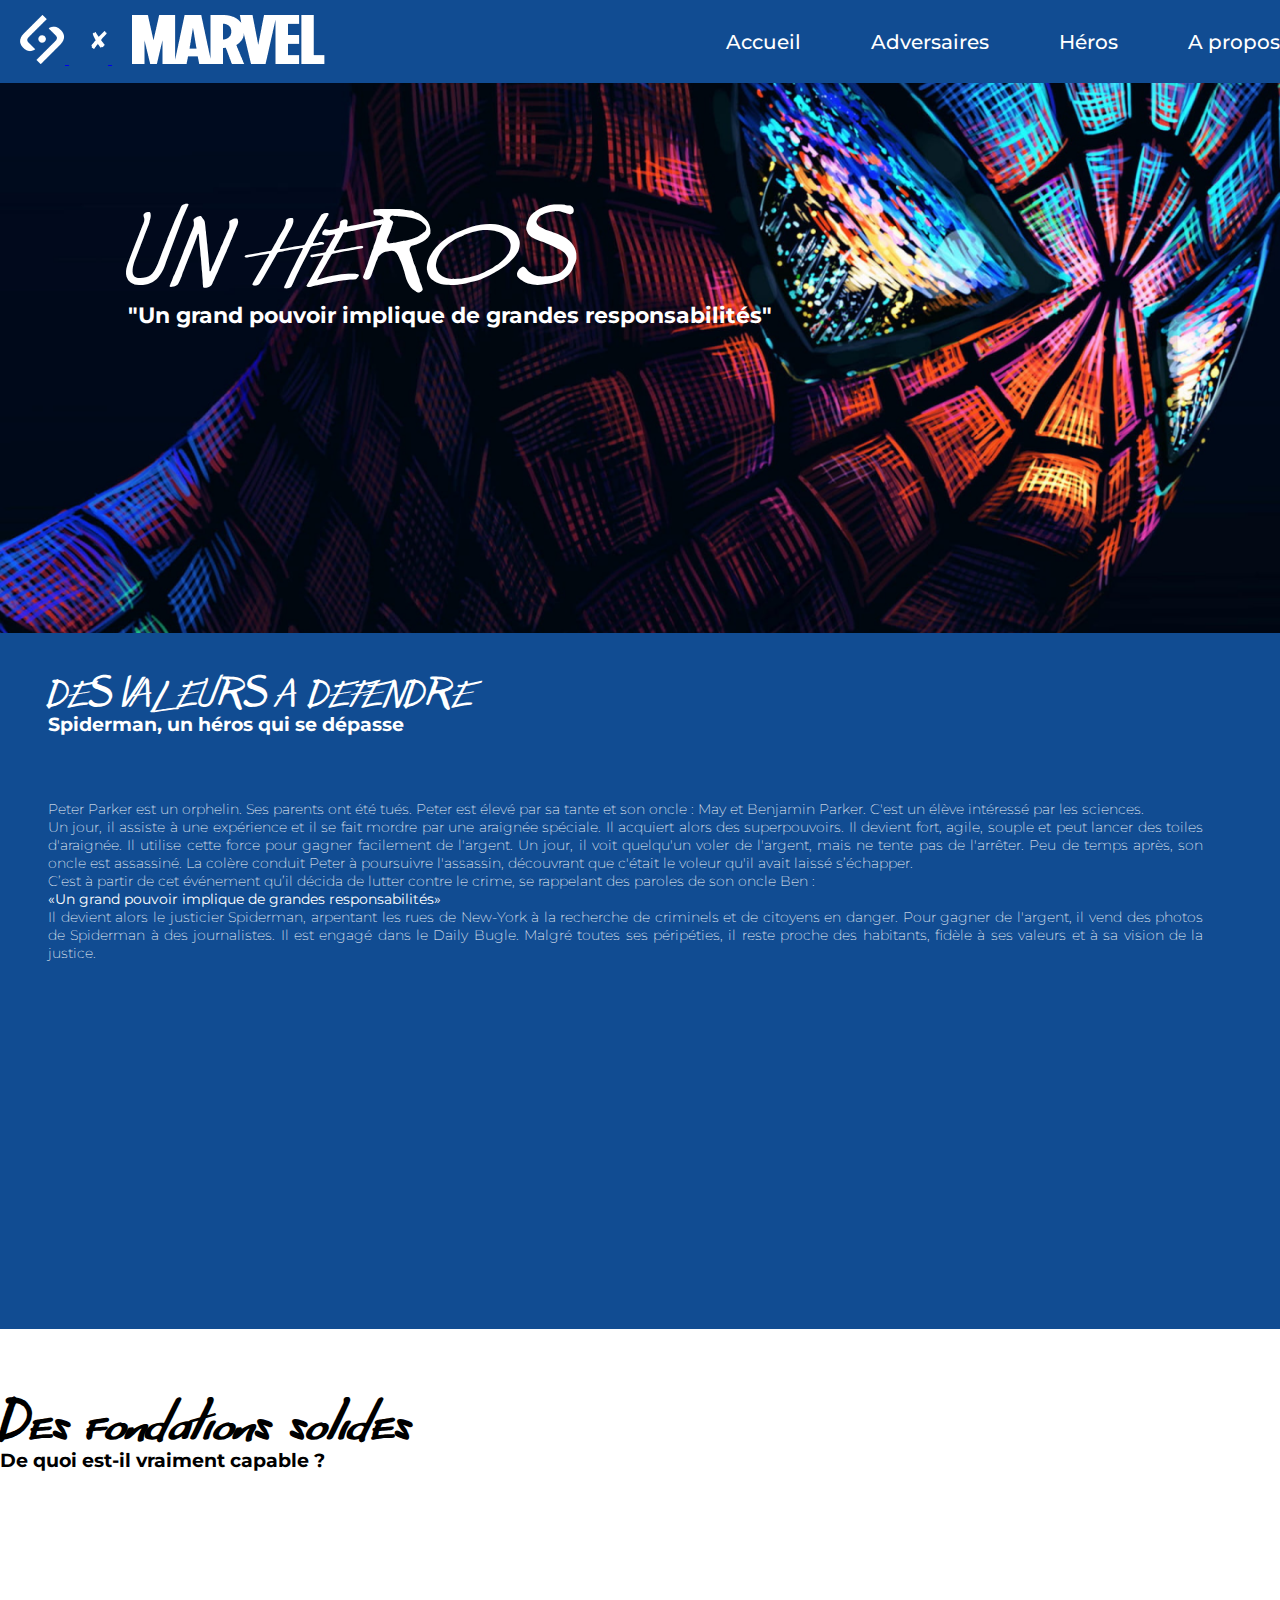
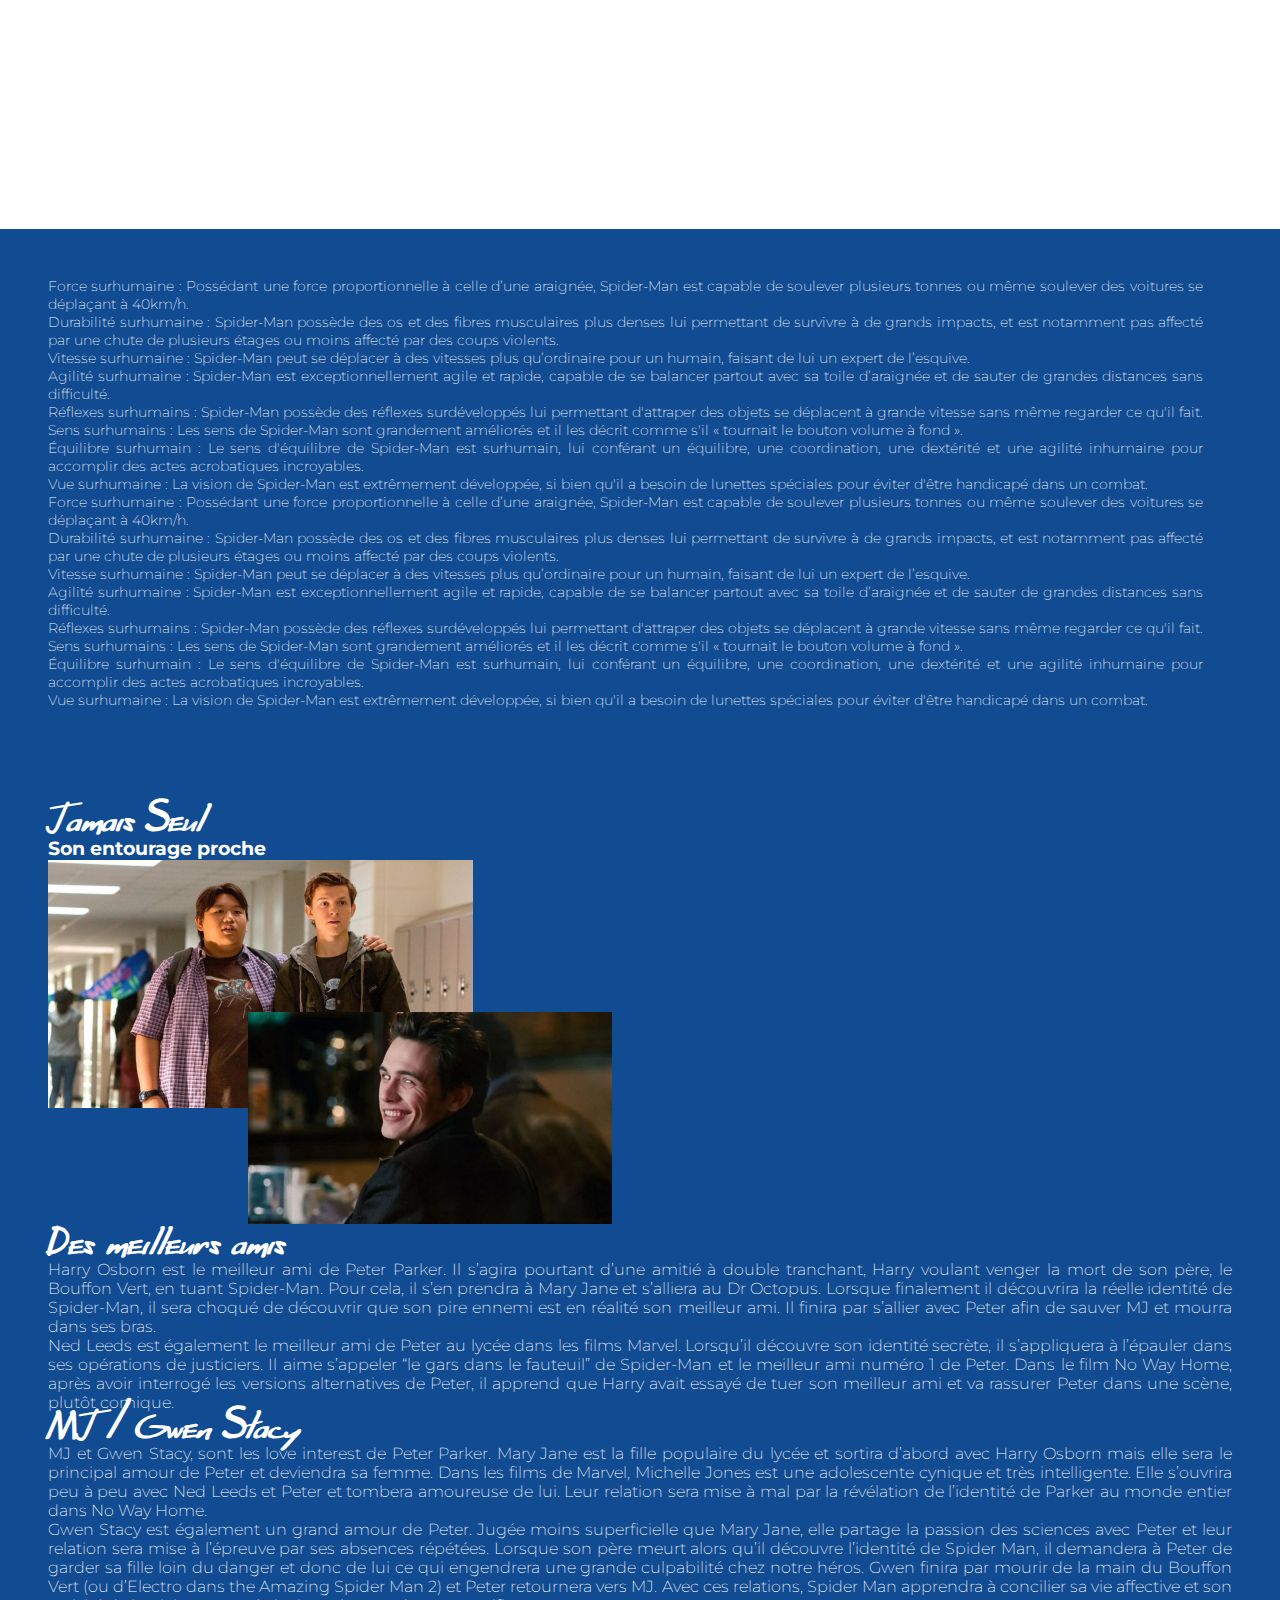
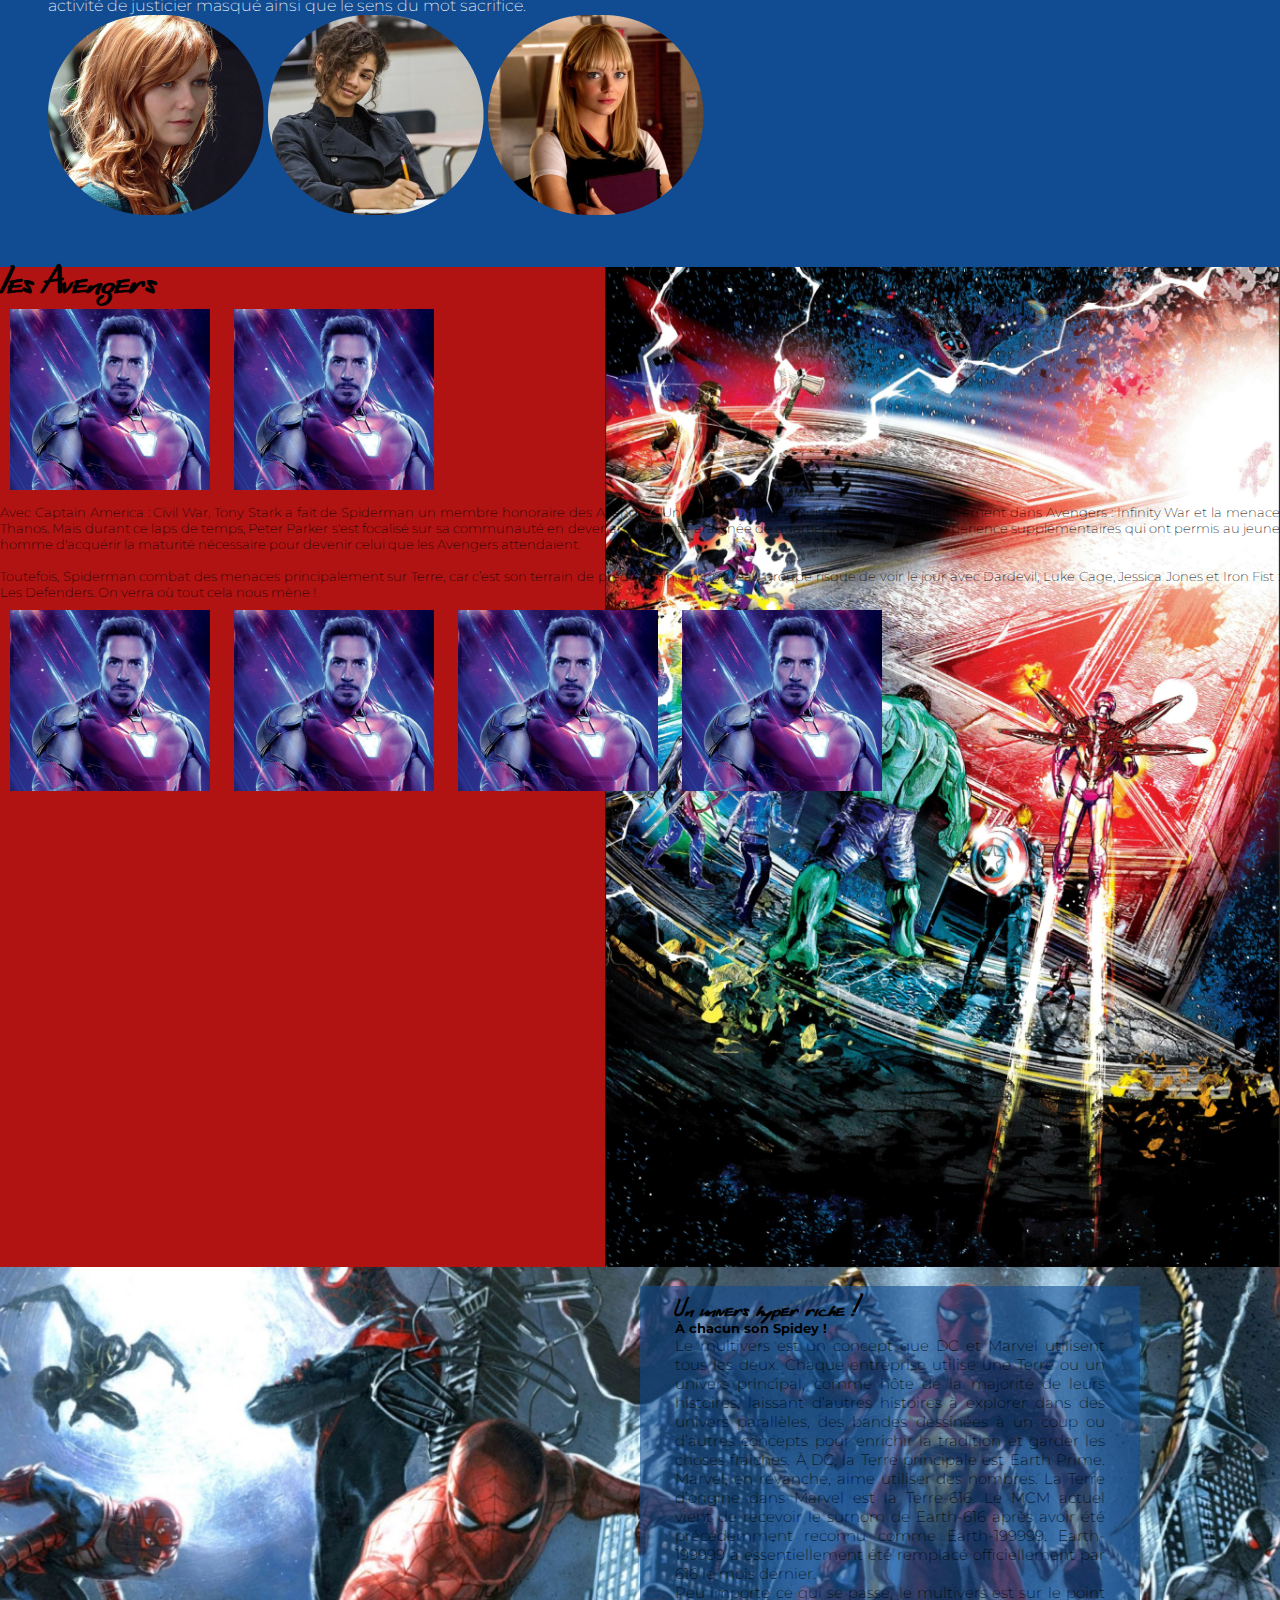
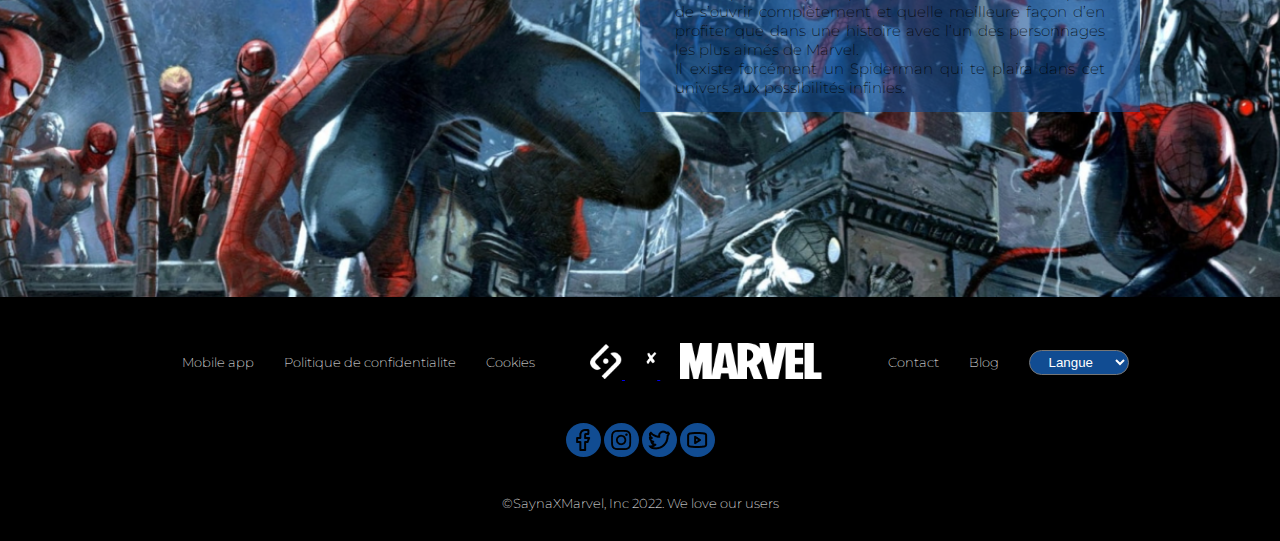
<file: heros.html>
<!DOCTYPE html>
<html lang="fr">
<head>
    <meta charset="UTF-8">
    <meta http-equiv="X-UA-Compatible" content="IE=edge">
    <meta name="viewport" content="width=device-width, initial-scale=1.0">
    <link href="https://cdn.jsdelivr.net/npm/bootstrap@5.1.3/dist/css/bootstrap.min.css" rel="stylesheet" integrity="sha384-1BmE4kWBq78iYhFldvKuhfTAU6auU8tT94WrHftjDbrCEXSU1oBoqyl2QvZ6jIW3" crossorigin="anonymous">
    <link rel="stylesheet" href="https://cdnjs.cloudflare.com/ajax/libs/font-awesome/6.1.1/css/all.min.css" integrity="sha512-KfkfwYDsLkIlwQp6LFnl8zNdLGxu9YAA1QvwINks4PhcElQSvqcyVLLD9aMhXd13uQjoXtEKNosOWaZqXgel0g==" crossorigin="anonymous" referrerpolicy="no-referrer" />
    <link rel="stylesheet" href="./assets/css/adversaires.css">
    <link rel="stylesheet" href="./assets/css/heros.css">
    <title>Spiderman - Heros</title>
</head>
<body>
    <header id="header-top">
        <nav>
            <div class="container navigbar">
                <div class="brand">
                    <a href="bonus.html">
                        <img src="./assets/logo/logo1.png" alt="">
                        <img src="./assets/logo/logo2.png" alt="">
                        <img src="./assets/logo/logo3.png" alt="">
                    </a>
                </div>
                <div class="menu">
                    <ul>
                        <li><a href="index.html">Accueil</a></li>
                        <li><a href="adversaires.html">Adversaires</a></li>
                        <li><a href="heros.html">Héros</a></li>
                        <li><a href="apropos.html">A propos</a></li>
                    </ul>
                </div>
            </div>
        </nav>
    </header>
    <main>
        <section id="hero" >
            <div class="container">
                <div class="d-flex d-sm-none brand-mobile">
                    <a href="index.html">
                        <img src="./assets/logo/logo1.png" width="15%" alt="">
                        <img src="./assets/logo/logo2.png" width="10%" alt="">
                        <img src="./assets/logo/logo3.png" width="60%" alt="">
                    </a>
                    <div class="menu-mobile"><i class="fa-solid fa-ellipsis fa-2x"></i></div>
                </div>
            </div>
            <div class="conteneur box">
                <h1 class="titre">UN HEROS</h1>
                <p class="description">"Un grand pouvoir implique de grandes responsabilités"</p>
            </div>
        </section>
        <section id="valeurs">
            <div class="container">
                <div class="valeurs-head">
                    <h1>DES VALEURS A DEFENDRE</h1>
                    <h3>Spiderman, un héros qui se dépasse</h3>
                </div>
                <div class="row align-items-center valeurs-body ">
                    <div class="col-md-6 fw-light text">
                        <p>Peter Parker est un orphelin. Ses parents ont été tués. Peter est élevé par sa tante et son oncle : May et Benjamin Parker. C'est un élève intéressé par les sciences.
                        </p>
                        <p>Un jour, il assiste à une expérience et il se fait mordre par une araignée spéciale. Il acquiert alors des superpouvoirs. Il devient fort, agile, souple et peut lancer des toiles d'araignée. Il utilise cette force pour gagner facilement de l'argent. Un jour, il voit quelqu'un voler de l'argent, mais ne tente pas de l'arrêter. Peu de temps après, son oncle est assassiné. La colère conduit Peter à poursuivre l'assassin, découvrant que c'était le voleur qu'il avait laissé s’échapper.
                        </p>
                        <p>C’est à partir de cet événement qu’il décida de lutter contre le crime, se rappelant des paroles de son oncle Ben :</p>
                        <p><b> &laquo;Un grand pouvoir implique de grandes responsabilités&raquo; </b></p>
                        <p>Il devient alors le justicier Spiderman, arpentant les rues de New-York à la recherche de criminels et de citoyens en danger.
                            Pour gagner de l'argent, il vend des photos de Spiderman à des journalistes. Il est engagé dans le Daily Bugle.
                            Malgré toutes ses péripéties, il reste proche des habitants, fidèle à ses valeurs et à sa vision de la justice.</p>
                    </div>
                    <div class="col-md-6 video">
                        <iframe width="560" height="315" src="https://www.youtube.com/embed/masukri2JiQ" title="YouTube video player" frameborder="0" allow="accelerometer; autoplay; clipboard-write; encrypted-media; gyroscope; picture-in-picture" allowfullscreen></iframe>
                    </div>
                </div>
            </div>
        </section>
        <section id="fondations">
            <div class="container text-white">
                <h1 class="text-uppercase">Des fondations solides</h1>
                <h3>De quoi est-il vraiment capable ?</h3>
            </div>
        </section>
        <section id="heros-info">
            <div class="container">
                <div class="row">
                    <div class="col-md-6 text fw-light">
                        <p> <span class="fw-bold">Force surhumaine :</span> Possédant une force proportionnelle à celle d’une araignée, Spider-Man est capable de soulever plusieurs tonnes ou même soulever des voitures se déplaçant à 40km/h.<br> 
                        <span class="fw-bold"> Durabilité surhumaine :</span> Spider-Man possède des os et des fibres musculaires plus denses lui permettant de survivre à de grands impacts, et est notamment pas affecté par une chute de plusieurs étages ou moins affecté par des coups violents. <br> 
                        <span class="fw-bold">Vitesse surhumaine :</span> Spider-Man peut se déplacer à des vitesses plus qu’ordinaire pour un humain, faisant de lui un expert de l’esquive. <br>
                        <span class="fw-bold">Agilité surhumaine :</span> Spider-Man est exceptionnellement agile et rapide, capable de se balancer partout avec sa toile d’araignée et de sauter de grandes distances sans difficulté.</p>
                        <p> <span class="fw-bold">Réflexes surhumains :</span> Spider-Man possède des réflexes surdéveloppés lui permettant d'attraper des objets se déplacent à grande vitesse sans même regarder ce qu'il fait.
                            Sens surhumains : Les sens de Spider-Man sont grandement améliorés et il les décrit comme s'il « tournait le bouton volume à fond ».
                            <br> 
                        <span class="fw-bold"> Équilibre surhumain :</span> Le sens d'équilibre de Spider-Man est surhumain, lui conférant un équilibre, une coordination, une dextérité et une agilité inhumaine pour accomplir des actes acrobatiques incroyables.
                        <br> 
                        <span class="fw-bold">Vue surhumaine :</span> La vision de Spider-Man est extrêmement développée, si bien qu'il a besoin de lunettes spéciales pour éviter d'être handicapé dans un combat.
                        </p>
                    </div>
                    <div class="col-md-6 text fw-light">
                        <p> <span class="fw-bold">Force surhumaine :</span> Possédant une force proportionnelle à celle d’une araignée, Spider-Man est capable de soulever plusieurs tonnes ou même soulever des voitures se déplaçant à 40km/h.<br> 
                            <span class="fw-bold"> Durabilité surhumaine :</span> Spider-Man possède des os et des fibres musculaires plus denses lui permettant de survivre à de grands impacts, et est notamment pas affecté par une chute de plusieurs étages ou moins affecté par des coups violents. <br> 
                            <span class="fw-bold">Vitesse surhumaine :</span> Spider-Man peut se déplacer à des vitesses plus qu’ordinaire pour un humain, faisant de lui un expert de l’esquive. <br>
                            <span class="fw-bold">Agilité surhumaine :</span> Spider-Man est exceptionnellement agile et rapide, capable de se balancer partout avec sa toile d’araignée et de sauter de grandes distances sans difficulté.</p>
                            <p> <span class="fw-bold">Réflexes surhumains :</span> Spider-Man possède des réflexes surdéveloppés lui permettant d'attraper des objets se déplacent à grande vitesse sans même regarder ce qu'il fait.
                                Sens surhumains : Les sens de Spider-Man sont grandement améliorés et il les décrit comme s'il « tournait le bouton volume à fond ».
                                <br> 
                            <span class="fw-bold"> Équilibre surhumain :</span> Le sens d'équilibre de Spider-Man est surhumain, lui conférant un équilibre, une coordination, une dextérité et une agilité inhumaine pour accomplir des actes acrobatiques incroyables.
                            <br> 
                            <span class="fw-bold">Vue surhumaine :</span> La vision de Spider-Man est extrêmement développée, si bien qu'il a besoin de lunettes spéciales pour éviter d'être handicapé dans un combat.
                            </p>
                    </div>
                </div>
            </div>
        </section>
        <section id="entourage">
            <div class="container">
                <div class="entourage-head">
                    <h1 class="text-uppercase">Jamais Seul</h1>
                    <h3>Son entourage proche</h3>
                </div>
                <div class="row">
                    <div class="col-md-6">
                        <div class="entourage-image1">
                            <img class="img-fluid" src="./assets/img/img21.png" alt="">
                        </div>
                        <div class="entourage-image2">
                            <img class="img-fluid" src="./assets/img/img22.png" alt="">
                        </div>
                    </div>
                    <div class="col-md-6">
                        <h1 class="text-uppercase">Des meilleurs amis</h1>
                        <p class="entourage-text" >Harry Osborn est le meilleur ami de Peter Parker. Il s’agira pourtant d’une amitié à double tranchant, Harry voulant venger la mort de son père, le Bouffon Vert, en tuant Spider-Man. Pour cela, il s’en prendra à Mary Jane et s’alliera au Dr Octopus. Lorsque finalement il découvrira la réelle identité de Spider-Man, il sera choqué de découvrir que son pire ennemi est en réalité son meilleur ami. Il finira par s’allier avec Peter afin de sauver MJ et mourra dans ses bras. <br>
                        Ned Leeds est également le meilleur ami de Peter au lycée dans les films Marvel. Lorsqu’il découvre son identité secrète, il s’appliquera à l’épauler dans ses opérations de justiciers. Il aime s’appeler “le gars dans le fauteuil” de Spider-Man et le meilleur ami numéro 1 de Peter. Dans le film No Way Home, après avoir interrogé les versions alternatives de Peter, il apprend que Harry avait essayé de tuer son meilleur ami et va rassurer Peter dans une scène, plutôt comique.
                        </p>
                    </div>
                    <div class="col-md-6">
                        <h1 class="text-uppercase">MJ / Gwen Stacy</h1>
                        <p class="entourage-text">MJ et Gwen Stacy, sont les love interest de Peter Parker. Mary Jane est la fille populaire du lycée et sortira d’abord avec Harry Osborn mais elle sera le principal amour de Peter et deviendra sa femme. Dans les films de Marvel, Michelle Jones est une adolescente cynique et très intelligente. Elle s’ouvrira peu à peu avec Ned Leeds et Peter et tombera amoureuse de lui. Leur relation sera mise à mal par la révélation de l’identité de Parker au monde entier dans No Way Home. <br>
                        Gwen Stacy est également un grand amour de Peter. Jugée moins superficielle que Mary Jane, elle partage la passion des sciences avec Peter et leur relation sera mise à l’épreuve par ses absences répétées. Lorsque son père meurt alors qu’il découvre l’identité de Spider Man, il demandera à Peter de garder sa fille loin du danger et donc de lui ce qui engendrera une grande culpabilité chez notre héros. Gwen finira par mourir de la main du Bouffon Vert (ou d’Electro dans the Amazing Spider Man 2)  et Peter retournera vers MJ.
                        Avec ces relations, Spider Man apprendra à concilier sa vie affective et son activité de justicier masqué ainsi que le sens du mot sacrifice.
                            </p>
                    </div>
                    <div class="col-md-6">
                        <div class="text-center pt-5 entourage3-img">
                            <img class="img-fluid p-2" src="./assets/img/img23.png" alt="">
                            <img class="img-fluid p-2" src="./assets/img/img24.png" alt="">
                            <img class="img-fluid p-2" src="./assets/img/img25.png" alt="">
                        </div>
                    </div>
                </div>
            </div>
        </section>
        <section id="avengers" class="py-5">
            <div class="container">
                <div class="row">
                    <div class="col-md-6">
                        <h1 class="text-uppercase text-white pb-4">les Avengers</h1>
                        <div class="">
                            <div class="row">
                                <div class="col-md-5">
                                    <img class="avengers-img" src="./assets/img/img26.png"  alt="">
                                    <img class="avengers-img" src="./assets/img/img26.png"  alt="">
                                </div>
                                <div class="col-md-6 text-white">
                                    <p class="avengers-text">Avec Captain America : Civil War, Tony Stark a fait de Spiderman un membre honoraire des Avengers. Un statut qui lui a ensuite été octroyé définitivement dans Avengers : Infinity War et la menace Thanos. Mais durant ce laps de temps, Peter Parker s'est focalisé sur sa communauté en devenant "la petite araignée de quartier". Deux années d'expérience supplémentaires qui ont permis au jeune homme d'acquérir la maturité nécessaire pour devenir celui que les Avengers attendaient. <br>
                                       <br> Toutefois, Spiderman combat des menaces principalement sur Terre, car c’est son terrain de prédilection. Un nouveau groupe risque de voir le jour avec Dardevil, Luke Cage, Jessica Jones et Iron Fist : Les Defenders. On verra où tout cela nous mène ! </p>
                                </div>
                            </div> 
                        </div>
                            <img class="avengers-img" src="./assets/img/img26.png"  alt="">
                            <img class="avengers-img" src="./assets/img/img26.png"  alt="">
                            <img class="avengers-img" src="./assets/img/img26.png"  alt="">
                            <img class="avengers-img" src="./assets/img/img26.png"  alt="">
                        </div>
                    </div>
                    <div class="col-md-6">
                    </div>
                </div>
            </div>
        </section>
        <section id="univers">
            <div class="univers-content">
                <h3 class="text-uppercase text-white text-center">Un univers hyper riche !</h3>
                <h5 class="text-white text-end" >À chacun son Spidey !</h5>
                <div class="univers-text text-white">
                    <p>
                        Le multivers est un concept que DC et Marvel utilisent tous les deux. Chaque entreprise utilise une Terre ou un univers principal, comme hôte de la majorité de leurs histoires, laissant d’autres histoires à explorer dans des univers parallèles, des bandes dessinées à un coup ou d’autres concepts pour enrichir la tradition et garder les choses fraîches. À DC, la Terre principale est Earth Prime. Marvel, en revanche, aime utiliser des nombres. La Terre d’origine dans Marvel est la Terre-616. Le MCM actuel vient de recevoir le surnom de Earth-616 après avoir été précédemment reconnu comme Earth-199999. Earth-199999 a essentiellement été remplacé officiellement par 616 le mois dernier.

                    </p>
                    <p>
                        Peu importe ce qui se passe, le multivers est sur le point de s’ouvrir complètement et quelle meilleure façon d’en profiter que dans une histoire avec l’un des personnages les plus aimés de Marvel.
                    </p>
                    <p>
                        Il existe forcément un Spiderman qui te plaira dans cet univers aux possibilités infinies.
                    </p>
                </div>
            </div>
            
        </section>
    </main>
    <footer>
        <div class="conteneur footer">
            <div class="navigation-footer">
                <ul class="list1">
                    <li><a href="#">Mobile app</a></li>
                    <li><a href="#">Politique de confidentialite</a></li>
                    <li><a href="#">Cookies</a></li>
                </ul>
                <div class="brand">
                    <a href="#">
                        <img src="./assets/logo/logo1.png" width="16%" alt="">
                        <img src="./assets/logo/logo2.png" width="10%" alt="">
                        <img src="./assets/logo/logo3.png" width="50%" alt="">
                    </a>
                </div>
                <ul class="list2">
                    <li><a href="#">Contact</a></li>
                    <li><a href="#">Blog</a></li>
                    <li><select class="formselect">
                        <option selected="">Langue</option>
                        <option>Francais</option>
                        <option>Anglais</option>
                        <option>Espagnol</option>
                        <option>Creole</option>
                        </select></li>
                </ul>
            </div>
            <div class="media">
                <img id="img1" src="./assets/logo/logof.png" alt="">
                <img id="img2" src="./assets/logo/logoi.png" alt="">
                <img id="img3" src="./assets/logo/logot.png" alt="">
                <img id="img4" src="./assets/logo/logoy.png" alt="">
            </div>
            <div class="copyright">
                <p>&copy;SaynaXMarvel, Inc 2022. We love our users</p>
            </div>
        </div>
    </footer>
    <script src="./assets/js/spiderman.js" type="text/javascript"></script>
    <script src="https://cdn.jsdelivr.net/npm/bootstrap@5.1.3/dist/js/bootstrap.bundle.min.js" integrity="sha384-ka7Sk0Gln4gmtz2MlQnikT1wXgYsOg+OMhuP+IlRH9sENBO0LRn5q+8nbTov4+1p" crossorigin="anonymous"></script>
</body>
</html>
</file>
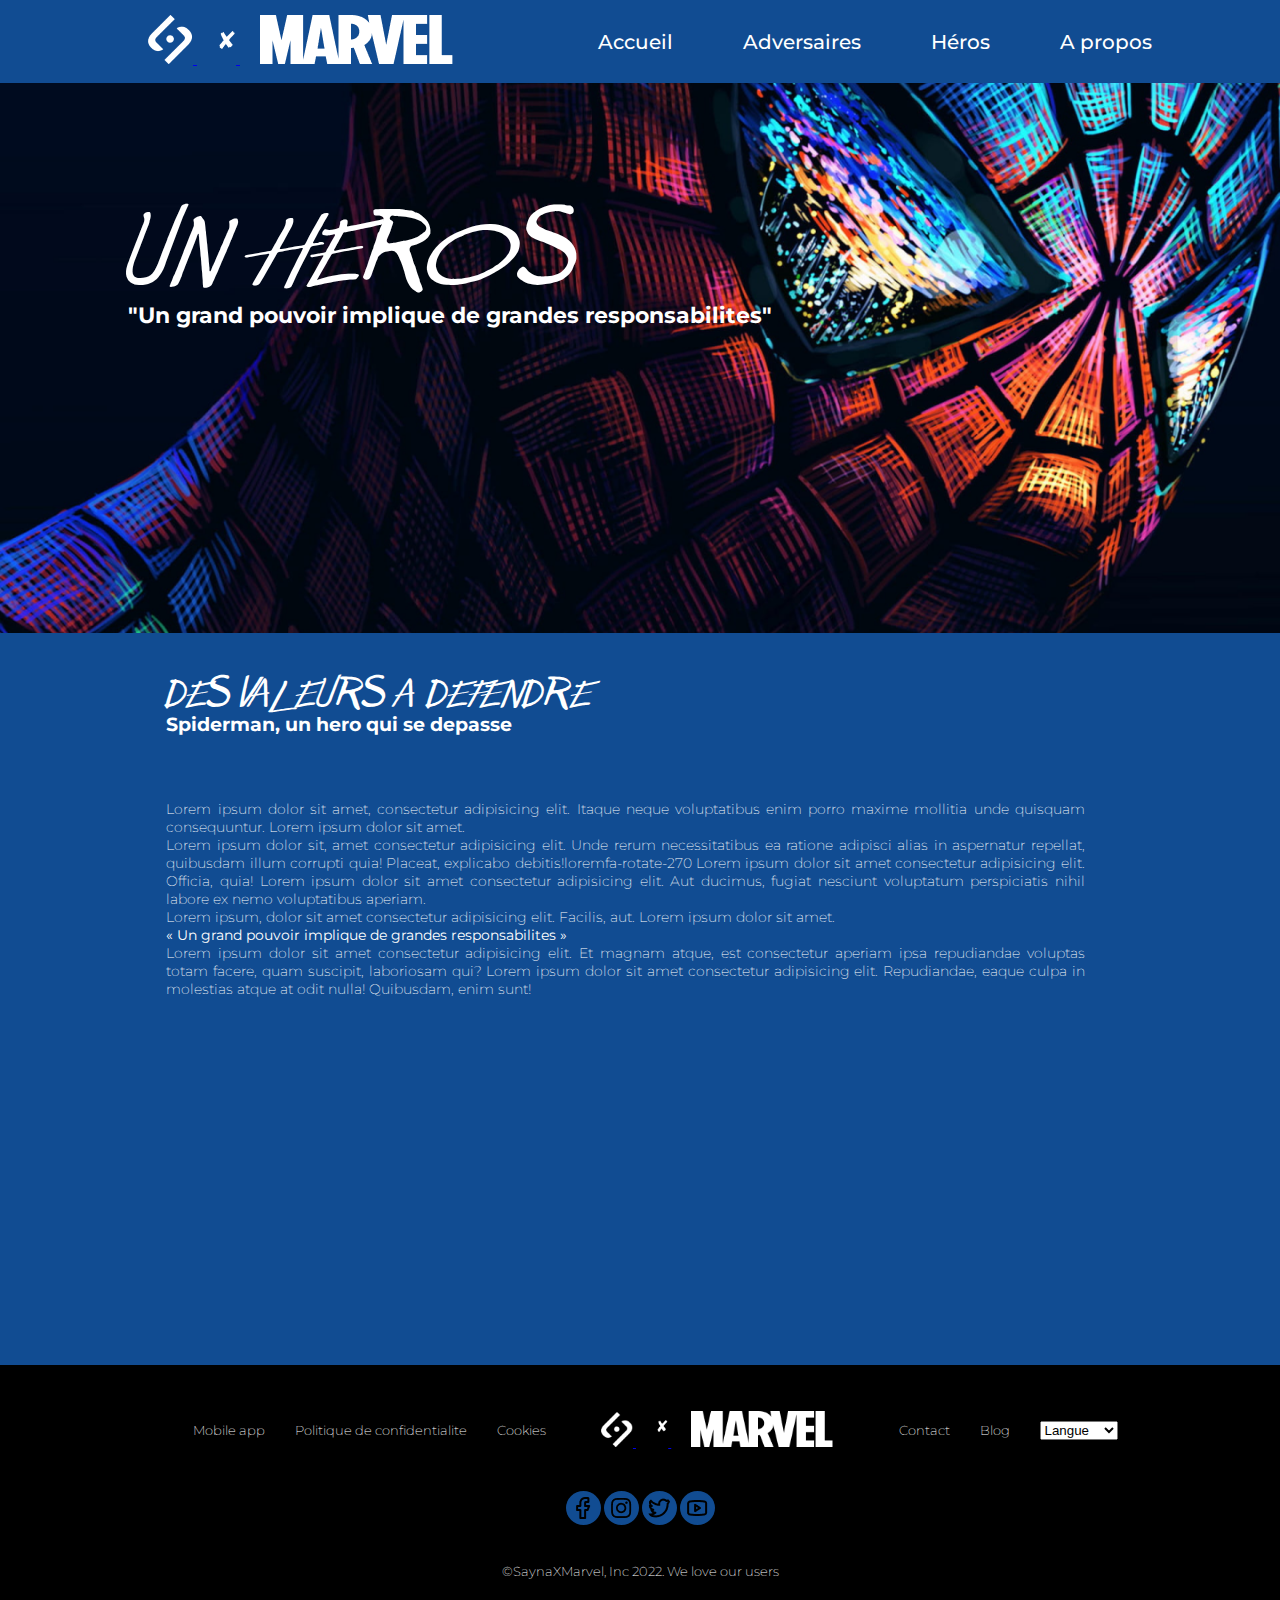
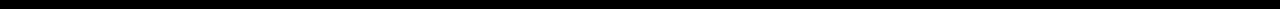
<file: herospure.html>
<!DOCTYPE html>
<html lang="fr">
<head>
    <meta charset="UTF-8">
    <meta http-equiv="X-UA-Compatible" content="IE=edge">
    <meta name="viewport" content="width=device-width, initial-scale=1.0">
    <link rel="stylesheet" href="./assets/css/adversaires.css">
    <link rel="stylesheet" href="./assets/css/heros.css">
    <title>Spiderman - Accueil</title>
</head>
<body>
    <header id="header-top">
        <nav>
            <div class="conteneur navigbar">
                <div class="brand">
                    <a href="bonus.html">
                        <img src="./assets/logo/logo1.png" alt="">
                        <img src="./assets/logo/logo2.png" alt="">
                        <img src="./assets/logo/logo3.png" alt="">
                    </a>
                </div>
                <div class="menu">
                    <ul>
                        <li><a href="index.html">Accueil</a></li>
                        <li><a href="adversaires.html">Adversaires</a></li>
                        <li><a href="heros.html">Héros</a></li>
                        <li><a href="apropos.html">A propos</a></li>
                    </ul>
                </div>
            </div>
        </nav>
    </header>
    <main>
        <section id="hero" >
            <div class="conteneur">
                <div class="brand-mobile">
                    <a href="index.html">
                        <img src="./assets/logo/logo1.png" width="15%" alt="">
                        <img src="./assets/logo/logo2.png" width="10%" alt="">
                        <img src="./assets/logo/logo3.png" width="60%" alt="">
                    </a>
                    <div><i class="fa-solid fa-ellipsis fa-2x"></i></div>
                </div>
            </div>
            <div class="conteneur box">
                <h1 class="titre">UN HEROS</h1>
                <p class="description">"Un grand pouvoir implique de grandes responsabilites"</p>
            </div>
        </section>
        <section id="valeurs">
            <div class="conteneur">
                <div class="valeurs-head">
                    <h1>DES VALEURS A DEFENDRE</h1>
                    <h3>Spiderman, un hero qui se depasse</h3>
                </div>
                <div class="valeurs-body">
                    <div class="text">
                        <p>Lorem ipsum dolor sit amet, consectetur adipisicing elit. Itaque neque voluptatibus enim porro maxime mollitia unde quisquam consequuntur. Lorem ipsum dolor sit amet.</p>
                        <p>Lorem ipsum dolor sit, amet consectetur adipisicing elit. Unde rerum necessitatibus ea ratione adipisci alias in aspernatur repellat, quibusdam illum corrupti quia! Placeat, explicabo debitis!loremfa-rotate-270 Lorem ipsum dolor sit amet consectetur adipisicing elit. Officia, quia! Lorem ipsum dolor sit amet consectetur adipisicing elit. Aut ducimus, fugiat nesciunt voluptatum perspiciatis nihil labore ex nemo voluptatibus aperiam.</p>
                        <p>Lorem ipsum, dolor sit amet consectetur adipisicing elit. Facilis, aut. Lorem ipsum dolor sit amet.</p>
                        <p><b> &laquo; Un grand pouvoir implique de grandes responsabilites &raquo; </b></p>
                        <p>Lorem ipsum dolor sit amet consectetur adipisicing elit. Et magnam atque, est consectetur aperiam ipsa repudiandae voluptas totam facere, quam suscipit, laboriosam qui? Lorem ipsum dolor sit amet consectetur adipisicing elit. Repudiandae, eaque culpa in molestias atque at odit nulla! Quibusdam, enim sunt!</p>
                    </div>
                    <div class="video">
                        <iframe width="560" height="315" src="https://www.youtube.com/embed/I2TLyYLWciM" title="YouTube video player" frameborder="0" allow="accelerometer; autoplay; clipboard-write; encrypted-media; gyroscope; picture-in-picture" allowfullscreen></iframe>
                    </div>
                </div>
            </div>
        </section>
    </main>

    <footer>
        <div class="conteneur footer">
            <div class="navigation-footer">
                <ul class="list1">
                    <li><a href="#">Mobile app</a></li>
                    <li><a href="#">Politique de confidentialite</a></li>
                    <li><a href="#">Cookies</a></li>
                </ul>
                <div class="brand">
                    <a href="#">
                        <img src="./assets/logo/logo1.png" width="16%" alt="">
                        <img src="./assets/logo/logo2.png" width="10%" alt="">
                        <img src="./assets/logo/logo3.png" width="50%" alt="">
                    </a>
                </div>
                <ul class="list2">
                    <li><a href="#">Contact</a></li>
                    <li><a href="#">Blog</a></li>
                    <li><select class="form-select">
                        <option selected="">Langue</option>
                        <option>Francais</option>
                        <option>Anglais</option>
                        <option>Espagnol</option>
                        <option>Creole</option>
                        </select></li>
                </ul>
            </div>
            <div class="media">
                <img id="img1" src="./assets/logo/logof.png" alt="">
                <img id="img2" src="./assets/logo/logoi.png" alt="">
                <img id="img3" src="./assets/logo/logot.png" alt="">
                <img id="img4" src="./assets/logo/logoy.png" alt="">
            </div>
            <div class="copyright">
                <p>&copy;SaynaXMarvel, Inc 2022. We love our users</p>
            </div>
        </div>
    </footer>
    <script src="./assets/js/spiderman.js" type="text.javascript"></script>
</body>
</html>
</file>
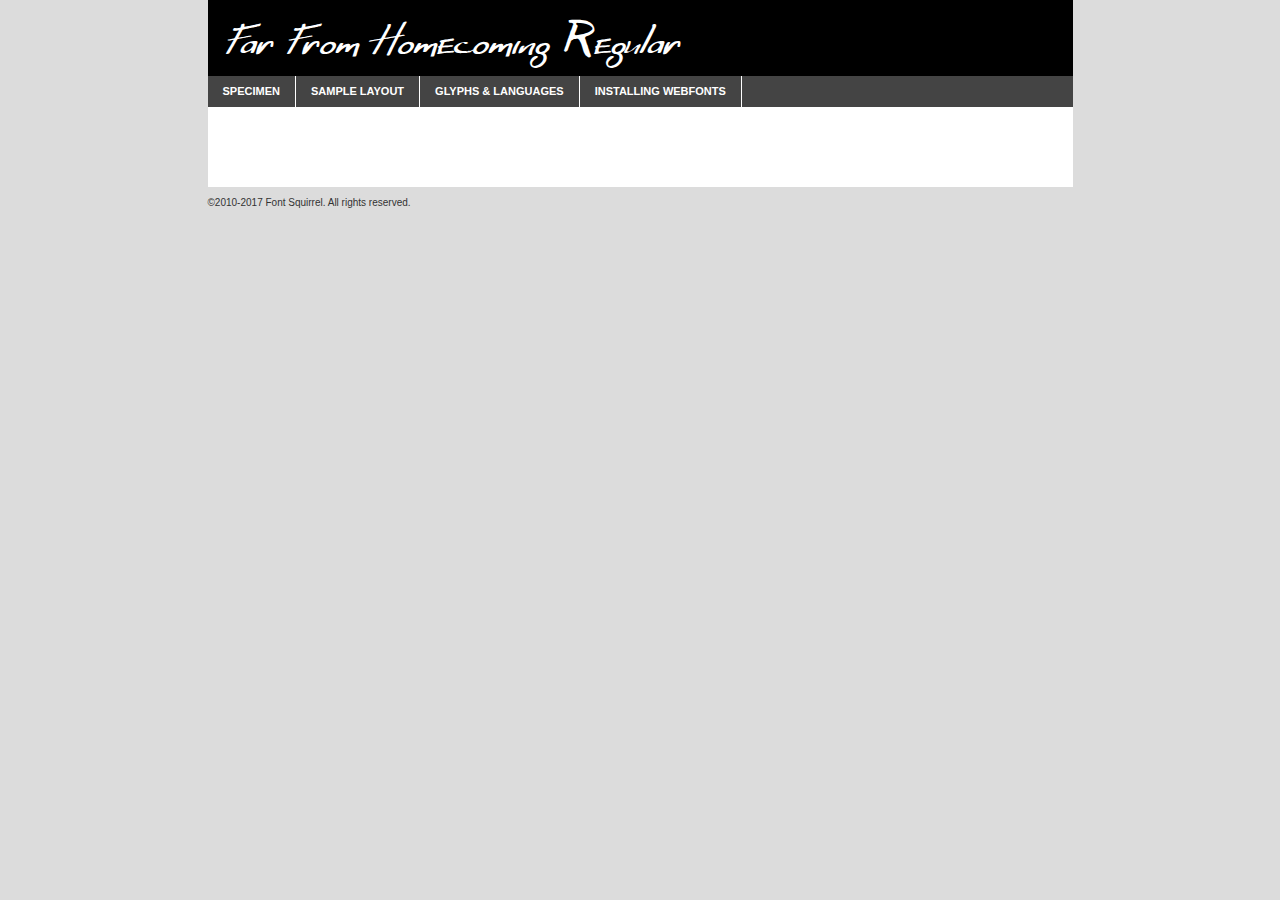
<file: assets/police/far-from_homecoming_updated-demo.html>
<!DOCTYPE html PUBLIC "-//W3C//DTD XHTML 1.0 Transitional//EN"
	"http://www.w3.org/TR/xhtml1/DTD/xhtml1-transitional.dtd">

<html xmlns="http://www.w3.org/1999/xhtml" xml:lang="en" lang="en">
<head>
	<meta http-equiv="Content-Type" content="text/html; charset=utf-8" />
	<script src="http://ajax.googleapis.com/ajax/libs/jquery/1.7.2/jquery.min.js" type="text/javascript" charset="utf-8"></script>
	<script type="text/javascript">
	(function($){$.fn.easyTabs=function(option){var param=jQuery.extend({fadeSpeed:"fast",defaultContent:1,activeClass:'active'},option);$(this).each(function(){var thisId="#"+this.id;if(param.defaultContent==''){param.defaultContent=1;}
	if(typeof param.defaultContent=="number")
	{var defaultTab=$(thisId+" .tabs li:eq("+(param.defaultContent-1)+") a").attr('href').substr(1);}else{var defaultTab=param.defaultContent;}
	$(thisId+" .tabs li a").each(function(){var tabToHide=$(this).attr('href').substr(1);$("#"+tabToHide).addClass('easytabs-tab-content');});hideAll();changeContent(defaultTab);function hideAll(){$(thisId+" .easytabs-tab-content").hide();}
	function changeContent(tabId){hideAll();$(thisId+" .tabs li").removeClass(param.activeClass);$(thisId+" .tabs li a[href=#"+tabId+"]").closest('li').addClass(param.activeClass);if(param.fadeSpeed!="none")
	{$(thisId+" #"+tabId).fadeIn(param.fadeSpeed);}else{$(thisId+" #"+tabId).show();}}
	$(thisId+" .tabs li").click(function(){var tabId=$(this).find('a').attr('href').substr(1);changeContent(tabId);return false;});});}})(jQuery);
	</script>
	<link rel="stylesheet" href="specimen_files/specimen_stylesheet.css" type="text/css" charset="utf-8" />
	<link rel="stylesheet" href="stylesheet.css" type="text/css" charset="utf-8" />

	<style type="text/css">
					body{
				font-family: 'far_from_homecomingregular';
							}
		</style>

	<title>Far From Homecoming Regular Specimen</title>
	
	
	<script type="text/javascript" charset="utf-8">
		$(document).ready(function() {
			$('#container').easyTabs({defaultContent:1});
		});
	</script>
</head>

<body>
<div id="container">
	<div id="header">
		Far From Homecoming Regular	</div>
	<ul class="tabs">
		<li><a href="#specimen">Specimen</a></li>
		<li><a href="#layout">Sample Layout</a></li>
				<li><a href="#glyphs">Glyphs &amp; Languages</a></li>
		<li><a href="#installing">Installing Webfonts</a></li>
		
	</ul>
	
	<div id="main_content">

		
			<div id="specimen">
		
				<div class="section">
					<div class="grid12 firstcol">
						<div class="huge">AaBb</div>
					</div>
				</div>
		
				<div class="section">
					<div class="glyph_range">A&#x200B;B&#x200b;C&#x200b;D&#x200b;E&#x200b;F&#x200b;G&#x200b;H&#x200b;I&#x200b;J&#x200b;K&#x200b;L&#x200b;M&#x200b;N&#x200b;O&#x200b;P&#x200b;Q&#x200b;R&#x200b;S&#x200b;T&#x200b;U&#x200b;V&#x200b;W&#x200b;X&#x200b;Y&#x200b;Z&#x200b;a&#x200b;b&#x200b;c&#x200b;d&#x200b;e&#x200b;f&#x200b;g&#x200b;h&#x200b;i&#x200b;j&#x200b;k&#x200b;l&#x200b;m&#x200b;n&#x200b;o&#x200b;p&#x200b;q&#x200b;r&#x200b;s&#x200b;t&#x200b;u&#x200b;v&#x200b;w&#x200b;x&#x200b;y&#x200b;z&#x200b;1&#x200b;2&#x200b;3&#x200b;4&#x200b;5&#x200b;6&#x200b;7&#x200b;8&#x200b;9&#x200b;0&#x200b;&amp;&#x200b;.&#x200b;,&#x200b;?&#x200b;!&#x200b;&#64;&#x200b;(&#x200b;)&#x200b;#&#x200b;$&#x200b;%&#x200b;*&#x200b;+&#x200b;-&#x200b;=&#x200b;:&#x200b;;</div>
				</div>
				<div class="section">
					<div class="grid12 firstcol">
						<table class="sample_table">
							<tr><td>10</td><td class="size10">abcdefghijklmnopqrstuvwxyzABCDEFGHIJKLMNOPQRSTUVWXYZ0123456789abcdefghijklmnopqrstuvwxyzABCDEFGHIJKLMNOPQRSTUVWXYZ0123456789abcdefghijklmnopqrstuvwxyzABCDEFGHIJKLMNOPQRSTUVWXYZ</td></tr>
							<tr><td>11</td><td class="size11">abcdefghijklmnopqrstuvwxyzABCDEFGHIJKLMNOPQRSTUVWXYZ0123456789abcdefghijklmnopqrstuvwxyzABCDEFGHIJKLMNOPQRSTUVWXYZ0123456789abcdefghijklmnopqrstuvwxyzABCDEFGHIJKLMNOPQRSTUVWXYZ</td></tr>
							<tr><td>12</td><td class="size12">abcdefghijklmnopqrstuvwxyzABCDEFGHIJKLMNOPQRSTUVWXYZ0123456789abcdefghijklmnopqrstuvwxyzABCDEFGHIJKLMNOPQRSTUVWXYZ0123456789abcdefghijklmnopqrstuvwxyzABCDEFGHIJKLMNOPQRSTUVWXYZ</td></tr>
							<tr><td>13</td><td class="size13">abcdefghijklmnopqrstuvwxyzABCDEFGHIJKLMNOPQRSTUVWXYZ0123456789abcdefghijklmnopqrstuvwxyzABCDEFGHIJKLMNOPQRSTUVWXYZ0123456789abcdefghijklmnopqrstuvwxyzABCDEFGHIJKLMNOPQRSTUVWXYZ</td></tr>
							<tr><td>14</td><td class="size14">abcdefghijklmnopqrstuvwxyzABCDEFGHIJKLMNOPQRSTUVWXYZ0123456789abcdefghijklmnopqrstuvwxyzABCDEFGHIJKLMNOPQRSTUVWXYZ0123456789abcdefghijklmnopqrstuvwxyzABCDEFGHIJKLMNOPQRSTUVWXYZ</td></tr>
							<tr><td>16</td><td class="size16">abcdefghijklmnopqrstuvwxyzABCDEFGHIJKLMNOPQRSTUVWXYZ0123456789abcdefghijklmnopqrstuvwxyzABCDEFGHIJKLMNOPQRSTUVWXYZ</td></tr>
							<tr><td>18</td><td class="size18">abcdefghijklmnopqrstuvwxyzABCDEFGHIJKLMNOPQRSTUVWXYZ0123456789abcdefghijklmnopqrstuvwxyzABCDEFGHIJKLMNOPQRSTUVWXYZ</td></tr>
							<tr><td>20</td><td class="size20">abcdefghijklmnopqrstuvwxyzABCDEFGHIJKLMNOPQRSTUVWXYZ0123456789abcdefghijklmnopqrstuvwxyzABCDEFGHIJKLMNOPQRSTUVWXYZ</td></tr>
							<tr><td>24</td><td class="size24">abcdefghijklmnopqrstuvwxyzABCDEFGHIJKLMNOPQRSTUVWXYZ0123456789abcdefghijklmnopqrstuvwxyzABCDEFGHIJKLMNOPQRSTUVWXYZ</td></tr>
							<tr><td>30</td><td class="size30">abcdefghijklmnopqrstuvwxyzABCDEFGHIJKLMNOPQRSTUVWXYZ0123456789abcdefghijklmnopqrstuvwxyzABCDEFGHIJKLMNOPQRSTUVWXYZ</td></tr>
							<tr><td>36</td><td class="size36">abcdefghijklmnopqrstuvwxyzABCDEFGHIJKLMNOPQRSTUVWXYZ0123456789abcdefghijklmnopqrstuvwxyzABCDEFGHIJKLMNOPQRSTUVWXYZ</td></tr>
							<tr><td>48</td><td class="size48">abcdefghijklmnopqrstuvwxyzABCDEFGHIJKLMNOPQRSTUVWXYZ0123456789abcdefghijklmnopqrstuvwxyzABCDEFGHIJKLMNOPQRSTUVWXYZ</td></tr>
							<tr><td>60</td><td class="size60">abcdefghijklmnopqrstuvwxyzABCDEFGHIJKLMNOPQRSTUVWXYZ0123456789abcdefghijklmnopqrstuvwxyzABCDEFGHIJKLMNOPQRSTUVWXYZ</td></tr>
							<tr><td>72</td><td class="size72">abcdefghijklmnopqrstuvwxyzABCDEFGHIJKLMNOPQRSTUVWXYZ0123456789abcdefghijklmnopqrstuvwxyzABCDEFGHIJKLMNOPQRSTUVWXYZ</td></tr>
							<tr><td>90</td><td class="size90">abcdefghijklmnopqrstuvwxyzABCDEFGHIJKLMNOPQRSTUVWXYZ0123456789abcdefghijklmnopqrstuvwxyzABCDEFGHIJKLMNOPQRSTUVWXYZ</td></tr>
						</table>
				
					</div>
			
				</div>
		
		
		
								<div class="section" id="bodycomparison">


										<div id="xheight">
				<div class="fontbody">&#x25FC;&#x25FC;&#x25FC;&#x25FC;&#x25FC;&#x25FC;&#x25FC;&#x25FC;&#x25FC;&#x25FC;&#x25FC;&#x25FC;&#x25FC;&#x25FC;&#x25FC;&#x25FC;&#x25FC;&#x25FC;&#x25FC;&#x25FC;&#x25FC;&#x25FC;&#x25FC;&#x25FC;&#x25FC;&#x25FC;&#x25FC;&#x25FC;&#x25FC;&#x25FC;&#x25FC;&#x25FC;&#x25FC;&#x25FC;&#x25FC;&#x25FC;&#x25FC;&#x25FC;&#x25FC;&#x25FC;&#x25FC;&#x25FC;&#x25FC;&#x25FC;&#x25FC;&#x25FC;&#x25FC;&#x25FC;&#x25FC;&#x25FC;&#x25FC;&#x25FC;&#x25FC;&#x25FC;&#x25FC;&#x25FC;&#x25FC;&#x25FC;&#x25FC;&#x25FC;&#x25FC;&#x25FC;&#x25FC;&#x25FC;&#x25FC;&#x25FC;&#x25FC;&#x25FC;&#x25FC;&#x25FC;&#x25FC;&#x25FC;&#x25FC;&#x25FC;&#x25FC;&#x25FC;&#x25FC;&#x25FC;&#x25FC;&#x25FC;&#x25FC;&#x25FC;&#x25FC;&#x25FC;&#x25FC;&#x25FC;&#x25FC;&#x25FC;&#x25FC;&#x25FC;&#x25FC;&#x25FC;&#x25FC;&#x25FC;&#x25FC;&#x25FC;&#x25FC;&#x25FC;&#x25FC;body</div><div class="arialbody">body</div><div class="verdanabody">body</div><div class="georgiabody">body</div></div>
										<div class="fontbody" style="z-index:1">
											body<span>Far From Homecoming Regular</span>
										</div>
										<div class="arialbody" style="z-index:1">
											body<span>Arial</span>
										</div>
										<div class="verdanabody" style="z-index:1">
											body<span>Verdana</span>
										</div>
										<div class="georgiabody" style="z-index:1">
											body<span>Georgia</span>
										</div>



								</div>
		
		
				<div class="section psample psample_row1" id="">
					
					<div class="grid2 firstcol">
						<p class="size10"><span>10.</span>Aenean lacinia bibendum nulla sed consectetur. Fusce dapibus, tellus ac cursus commodo, tortor mauris condimentum nibh, ut fermentum massa justo sit amet risus. Nullam id dolor id nibh ultricies vehicula ut id elit. Cum sociis natoque penatibus et magnis dis parturient montes, nascetur ridiculus mus. Nulla vitae elit libero, a pharetra augue.</p>
			
					</div>
					<div class="grid3">
						<p class="size11"><span>11.</span>Aenean lacinia bibendum nulla sed consectetur. Fusce dapibus, tellus ac cursus commodo, tortor mauris condimentum nibh, ut fermentum massa justo sit amet risus. Nullam id dolor id nibh ultricies vehicula ut id elit. Cum sociis natoque penatibus et magnis dis parturient montes, nascetur ridiculus mus. Nulla vitae elit libero, a pharetra augue.</p>
			
					</div>
					<div class="grid3">
						<p class="size12"><span>12.</span>Aenean lacinia bibendum nulla sed consectetur. Fusce dapibus, tellus ac cursus commodo, tortor mauris condimentum nibh, ut fermentum massa justo sit amet risus. Nullam id dolor id nibh ultricies vehicula ut id elit. Cum sociis natoque penatibus et magnis dis parturient montes, nascetur ridiculus mus. Nulla vitae elit libero, a pharetra augue.</p>
			
					</div>
					<div class="grid4">
						<p class="size13"><span>13.</span>Aenean lacinia bibendum nulla sed consectetur. Fusce dapibus, tellus ac cursus commodo, tortor mauris condimentum nibh, ut fermentum massa justo sit amet risus. Nullam id dolor id nibh ultricies vehicula ut id elit. Cum sociis natoque penatibus et magnis dis parturient montes, nascetur ridiculus mus. Nulla vitae elit libero, a pharetra augue.</p>
			
					</div>
					<div class="white_blend"></div>
					
				</div>
				<div class="section psample psample_row2" id="">
					<div class="grid3 firstcol">
						<p class="size14"><span>14.</span>Aenean lacinia bibendum nulla sed consectetur. Fusce dapibus, tellus ac cursus commodo, tortor mauris condimentum nibh, ut fermentum massa justo sit amet risus. Nullam id dolor id nibh ultricies vehicula ut id elit. Cum sociis natoque penatibus et magnis dis parturient montes, nascetur ridiculus mus. Nulla vitae elit libero, a pharetra augue.</p>
			
					</div>
					<div class="grid4">
						<p class="size16"><span>16.</span>Aenean lacinia bibendum nulla sed consectetur. Fusce dapibus, tellus ac cursus commodo, tortor mauris condimentum nibh, ut fermentum massa justo sit amet risus. Nullam id dolor id nibh ultricies vehicula ut id elit. Cum sociis natoque penatibus et magnis dis parturient montes, nascetur ridiculus mus. Nulla vitae elit libero, a pharetra augue.</p>
			
					</div>
					<div class="grid5">
						<p class="size18"><span>18.</span>Aenean lacinia bibendum nulla sed consectetur. Fusce dapibus, tellus ac cursus commodo, tortor mauris condimentum nibh, ut fermentum massa justo sit amet risus. Nullam id dolor id nibh ultricies vehicula ut id elit. Cum sociis natoque penatibus et magnis dis parturient montes, nascetur ridiculus mus. Nulla vitae elit libero, a pharetra augue.</p>
			
					</div>

					<div class="white_blend"></div>

				</div>
				
				<div class="section psample psample_row3" id="">
					<div class="grid5 firstcol">
						<p class="size20"><span>20.</span>Aenean lacinia bibendum nulla sed consectetur. Fusce dapibus, tellus ac cursus commodo, tortor mauris condimentum nibh, ut fermentum massa justo sit amet risus. Nullam id dolor id nibh ultricies vehicula ut id elit. Cum sociis natoque penatibus et magnis dis parturient montes, nascetur ridiculus mus. Nulla vitae elit libero, a pharetra augue.</p>
					</div>
					<div class="grid7">
						<p class="size24"><span>24.</span>Aenean lacinia bibendum nulla sed consectetur. Fusce dapibus, tellus ac cursus commodo, tortor mauris condimentum nibh, ut fermentum massa justo sit amet risus. Nullam id dolor id nibh ultricies vehicula ut id elit. Cum sociis natoque penatibus et magnis dis parturient montes, nascetur ridiculus mus. Nulla vitae elit libero, a pharetra augue.</p>
					</div>
					
					<div class="white_blend"></div>
					
				</div>
				
				<div class="section psample psample_row4" id="">
					<div class="grid12 firstcol">
						<p class="size30"><span>30.</span>Aenean lacinia bibendum nulla sed consectetur. Fusce dapibus, tellus ac cursus commodo, tortor mauris condimentum nibh, ut fermentum massa justo sit amet risus. Nullam id dolor id nibh ultricies vehicula ut id elit. Cum sociis natoque penatibus et magnis dis parturient montes, nascetur ridiculus mus. Nulla vitae elit libero, a pharetra augue.</p>
					</div>
					<div class="white_blend"></div>
					
				</div>
				
				
				
				<div class="section psample psample_row1 fullreverse">
					<div class="grid2 firstcol">
						<p class="size10"><span>10.</span>Aenean lacinia bibendum nulla sed consectetur. Fusce dapibus, tellus ac cursus commodo, tortor mauris condimentum nibh, ut fermentum massa justo sit amet risus. Nullam id dolor id nibh ultricies vehicula ut id elit. Cum sociis natoque penatibus et magnis dis parturient montes, nascetur ridiculus mus. Nulla vitae elit libero, a pharetra augue.</p>
			
					</div>
					<div class="grid3">
						<p class="size11"><span>11.</span>Aenean lacinia bibendum nulla sed consectetur. Fusce dapibus, tellus ac cursus commodo, tortor mauris condimentum nibh, ut fermentum massa justo sit amet risus. Nullam id dolor id nibh ultricies vehicula ut id elit. Cum sociis natoque penatibus et magnis dis parturient montes, nascetur ridiculus mus. Nulla vitae elit libero, a pharetra augue.</p>
			
					</div>
					<div class="grid3">
						<p class="size12"><span>12.</span>Aenean lacinia bibendum nulla sed consectetur. Fusce dapibus, tellus ac cursus commodo, tortor mauris condimentum nibh, ut fermentum massa justo sit amet risus. Nullam id dolor id nibh ultricies vehicula ut id elit. Cum sociis natoque penatibus et magnis dis parturient montes, nascetur ridiculus mus. Nulla vitae elit libero, a pharetra augue.</p>
			
					</div>
					<div class="grid4">
						<p class="size13"><span>13.</span>Aenean lacinia bibendum nulla sed consectetur. Fusce dapibus, tellus ac cursus commodo, tortor mauris condimentum nibh, ut fermentum massa justo sit amet risus. Nullam id dolor id nibh ultricies vehicula ut id elit. Cum sociis natoque penatibus et magnis dis parturient montes, nascetur ridiculus mus. Nulla vitae elit libero, a pharetra augue.</p>
			
					</div>
					<div class="black_blend"></div>
					
				</div>
				
				<div class="section psample psample_row2 fullreverse">
					<div class="grid3 firstcol">
						<p class="size14"><span>14.</span>Aenean lacinia bibendum nulla sed consectetur. Fusce dapibus, tellus ac cursus commodo, tortor mauris condimentum nibh, ut fermentum massa justo sit amet risus. Nullam id dolor id nibh ultricies vehicula ut id elit. Cum sociis natoque penatibus et magnis dis parturient montes, nascetur ridiculus mus. Nulla vitae elit libero, a pharetra augue.</p>
			
					</div>
					<div class="grid4">
						<p class="size16"><span>16.</span>Aenean lacinia bibendum nulla sed consectetur. Fusce dapibus, tellus ac cursus commodo, tortor mauris condimentum nibh, ut fermentum massa justo sit amet risus. Nullam id dolor id nibh ultricies vehicula ut id elit. Cum sociis natoque penatibus et magnis dis parturient montes, nascetur ridiculus mus. Nulla vitae elit libero, a pharetra augue.</p>
			
					</div>
					<div class="grid5">
						<p class="size18"><span>18.</span>Aenean lacinia bibendum nulla sed consectetur. Fusce dapibus, tellus ac cursus commodo, tortor mauris condimentum nibh, ut fermentum massa justo sit amet risus. Nullam id dolor id nibh ultricies vehicula ut id elit. Cum sociis natoque penatibus et magnis dis parturient montes, nascetur ridiculus mus. Nulla vitae elit libero, a pharetra augue.</p>
			
					</div>
					<div class="black_blend"></div>

				</div>
				
				<div class="section psample fullreverse psample_row3" id="">
					<div class="grid5 firstcol">
						<p class="size20"><span>20.</span>Aenean lacinia bibendum nulla sed consectetur. Fusce dapibus, tellus ac cursus commodo, tortor mauris condimentum nibh, ut fermentum massa justo sit amet risus. Nullam id dolor id nibh ultricies vehicula ut id elit. Cum sociis natoque penatibus et magnis dis parturient montes, nascetur ridiculus mus. Nulla vitae elit libero, a pharetra augue.</p>
					</div>
					<div class="grid7">
						<p class="size24"><span>24.</span>Aenean lacinia bibendum nulla sed consectetur. Fusce dapibus, tellus ac cursus commodo, tortor mauris condimentum nibh, ut fermentum massa justo sit amet risus. Nullam id dolor id nibh ultricies vehicula ut id elit. Cum sociis natoque penatibus et magnis dis parturient montes, nascetur ridiculus mus. Nulla vitae elit libero, a pharetra augue.</p>
					</div>
					
					<div class="black_blend"></div>
					
				</div>
				
				<div class="section psample fullreverse psample_row4" id="" style="border-bottom: 20px #000 solid;">
					<div class="grid12 firstcol">
						<p class="size30"><span>30.</span>Aenean lacinia bibendum nulla sed consectetur. Fusce dapibus, tellus ac cursus commodo, tortor mauris condimentum nibh, ut fermentum massa justo sit amet risus. Nullam id dolor id nibh ultricies vehicula ut id elit. Cum sociis natoque penatibus et magnis dis parturient montes, nascetur ridiculus mus. Nulla vitae elit libero, a pharetra augue.</p>
					</div>
					<div class="black_blend"></div>
					
				</div>
				
				
				
				
			</div>
			
			<div id="layout">
				
				<div class="section">
					
					<div class="grid12 firstcol">
						<h1>Lorem Ipsum Dolor</h1>
						<h2>Etiam porta sem malesuada magna mollis euismod</h2>
						
						<p class="byline">By <a href="#link">Aenean Lacinia</a></p>
					</div>
				</div>
				<div class="section">
					<div class="grid8 firstcol">
						<p class="large">Donec sed odio dui. Morbi leo risus, porta ac consectetur ac, vestibulum at eros. Fusce dapibus, tellus ac cursus commodo, tortor mauris condimentum nibh, ut fermentum massa justo sit amet risus. </p>

						
						<h3>Pellentesque ornare sem</h3>

						<p>Maecenas sed diam eget risus varius blandit sit amet non magna. Maecenas faucibus mollis interdum. Donec ullamcorper nulla non metus auctor fringilla. Nullam id dolor id nibh ultricies vehicula ut id elit. Nullam id dolor id nibh ultricies vehicula ut id elit. </p>

						<p>Aenean eu leo quam. Pellentesque ornare sem lacinia quam venenatis vestibulum. Lorem ipsum dolor sit amet, consectetur adipiscing elit. Cum sociis natoque penatibus et magnis dis parturient montes, nascetur ridiculus mus. </p>

						<p>Nulla vitae elit libero, a pharetra augue. Praesent commodo cursus magna, vel scelerisque nisl consectetur et. Aenean lacinia bibendum nulla sed consectetur. </p>

						<p>Nullam quis risus eget urna mollis ornare vel eu leo. Nullam quis risus eget urna mollis ornare vel eu leo. Maecenas sed diam eget risus varius blandit sit amet non magna. Donec ullamcorper nulla non metus auctor fringilla. </p>

						<h3>Cras mattis consectetur</h3>

						<p>Aenean eu leo quam. Pellentesque ornare sem lacinia quam venenatis vestibulum. Aenean lacinia bibendum nulla sed consectetur. Integer posuere erat a ante venenatis dapibus posuere velit aliquet. Cras mattis consectetur purus sit amet fermentum. </p>

						<p>Nullam id dolor id nibh ultricies vehicula ut id elit. Nullam quis risus eget urna mollis ornare vel eu leo. Cras mattis consectetur purus sit amet fermentum.</p>
					</div>
					
					<div class="grid4 sidebar">
						
						<div class="box reverse">
							<p class="last">Nullam quis risus eget urna mollis ornare vel eu leo. Donec ullamcorper nulla non metus auctor fringilla. Cras mattis consectetur purus sit amet fermentum. Sed posuere consectetur est at lobortis. Lorem ipsum dolor sit amet, consectetur adipiscing elit. </p>
						</div>
						
						<p class="caption">Maecenas sed diam eget risus varius.</p>

						<p>Vestibulum id ligula porta felis euismod semper. Integer posuere erat a ante venenatis dapibus posuere velit aliquet. Vestibulum id ligula porta felis euismod semper. Sed posuere consectetur est at lobortis. Maecenas sed diam eget risus varius blandit sit amet non magna. Fusce dapibus, tellus ac cursus commodo, tortor mauris condimentum nibh, ut fermentum massa justo sit amet risus. </p>

					

						<p>Duis mollis, est non commodo luctus, nisi erat porttitor ligula, eget lacinia odio sem nec elit. Aenean lacinia bibendum nulla sed consectetur. Vivamus sagittis lacus vel augue laoreet rutrum faucibus dolor auctor. Aenean lacinia bibendum nulla sed consectetur. Nullam quis risus eget urna mollis ornare vel eu leo. </p>

						<p>Praesent commodo cursus magna, vel scelerisque nisl consectetur et. Donec ullamcorper nulla non metus auctor fringilla. Maecenas faucibus mollis interdum. Fusce dapibus, tellus ac cursus commodo, tortor mauris condimentum nibh, ut fermentum massa justo sit amet risus. </p>

					</div>
				</div>
				
			</div>


			



		<div id="glyphs">
			<div class="section">
				<div class="grid12 firstcol">
			
				<h1>Language Support</h1>
				<p>The subset of Far From Homecoming Regular in this kit supports the following languages:<br />
			
					English, Arrernte, Bislama, Cebuano, Fijian, Gilbertese, Hmong, Ibanag, Iloko_ilokano, Interglossa_glosa, Interlingua, Lojban, Norfolk_pitcairnese, Oromo, Rotokas, Seychelles_creole, Shona, Somali, Southern_ndebele, Swahili, Swati_swazi, Tok_pisin, Warlpiri, Xhosa, Zulu, Latinbasic, Demo				</p>
				<h1>Glyph Chart</h1>
				<p>The subset of Far From Homecoming Regular in this kit includes all the glyphs listed below. Unicode entities are included above each glyph to help you insert individual characters into your layout.</p>
				<div id="glyph_chart">
			
																														 <div><p>&amp;#13;</p>&#13;</div>
																				 <div><p>&amp;#32;</p>&#32;</div>
																				 <div><p>&amp;#33;</p>&#33;</div>
																				 <div><p>&amp;#34;</p>&#34;</div>
																				 <div><p>&amp;#35;</p>&#35;</div>
																				 <div><p>&amp;#36;</p>&#36;</div>
																				 <div><p>&amp;#37;</p>&#37;</div>
																				 <div><p>&amp;#38;</p>&#38;</div>
																				 <div><p>&amp;#39;</p>&#39;</div>
																				 <div><p>&amp;#40;</p>&#40;</div>
																				 <div><p>&amp;#41;</p>&#41;</div>
																				 <div><p>&amp;#42;</p>&#42;</div>
																				 <div><p>&amp;#43;</p>&#43;</div>
																				 <div><p>&amp;#44;</p>&#44;</div>
																				 <div><p>&amp;#45;</p>&#45;</div>
																				 <div><p>&amp;#46;</p>&#46;</div>
																				 <div><p>&amp;#47;</p>&#47;</div>
																				 <div><p>&amp;#48;</p>&#48;</div>
																				 <div><p>&amp;#49;</p>&#49;</div>
																				 <div><p>&amp;#50;</p>&#50;</div>
																				 <div><p>&amp;#51;</p>&#51;</div>
																				 <div><p>&amp;#52;</p>&#52;</div>
																				 <div><p>&amp;#53;</p>&#53;</div>
																				 <div><p>&amp;#54;</p>&#54;</div>
																				 <div><p>&amp;#55;</p>&#55;</div>
																				 <div><p>&amp;#56;</p>&#56;</div>
																				 <div><p>&amp;#57;</p>&#57;</div>
																				 <div><p>&amp;#58;</p>&#58;</div>
																				 <div><p>&amp;#59;</p>&#59;</div>
																				 <div><p>&amp;#61;</p>&#61;</div>
																				 <div><p>&amp;#63;</p>&#63;</div>
																				 <div><p>&amp;#64;</p>&#64;</div>
																				 <div><p>&amp;#65;</p>&#65;</div>
																				 <div><p>&amp;#66;</p>&#66;</div>
																				 <div><p>&amp;#67;</p>&#67;</div>
																				 <div><p>&amp;#68;</p>&#68;</div>
																				 <div><p>&amp;#69;</p>&#69;</div>
																				 <div><p>&amp;#70;</p>&#70;</div>
																				 <div><p>&amp;#71;</p>&#71;</div>
																				 <div><p>&amp;#72;</p>&#72;</div>
																				 <div><p>&amp;#73;</p>&#73;</div>
																				 <div><p>&amp;#74;</p>&#74;</div>
																				 <div><p>&amp;#75;</p>&#75;</div>
																				 <div><p>&amp;#76;</p>&#76;</div>
																				 <div><p>&amp;#77;</p>&#77;</div>
																				 <div><p>&amp;#78;</p>&#78;</div>
																				 <div><p>&amp;#79;</p>&#79;</div>
																				 <div><p>&amp;#80;</p>&#80;</div>
																				 <div><p>&amp;#81;</p>&#81;</div>
																				 <div><p>&amp;#82;</p>&#82;</div>
																				 <div><p>&amp;#83;</p>&#83;</div>
																				 <div><p>&amp;#84;</p>&#84;</div>
																				 <div><p>&amp;#85;</p>&#85;</div>
																				 <div><p>&amp;#86;</p>&#86;</div>
																				 <div><p>&amp;#87;</p>&#87;</div>
																				 <div><p>&amp;#88;</p>&#88;</div>
																				 <div><p>&amp;#89;</p>&#89;</div>
																				 <div><p>&amp;#90;</p>&#90;</div>
																				 <div><p>&amp;#92;</p>&#92;</div>
																				 <div><p>&amp;#95;</p>&#95;</div>
																				 <div><p>&amp;#97;</p>&#97;</div>
																				 <div><p>&amp;#98;</p>&#98;</div>
																				 <div><p>&amp;#99;</p>&#99;</div>
																				 <div><p>&amp;#100;</p>&#100;</div>
																				 <div><p>&amp;#101;</p>&#101;</div>
																				 <div><p>&amp;#102;</p>&#102;</div>
																				 <div><p>&amp;#103;</p>&#103;</div>
																				 <div><p>&amp;#104;</p>&#104;</div>
																				 <div><p>&amp;#105;</p>&#105;</div>
																				 <div><p>&amp;#106;</p>&#106;</div>
																				 <div><p>&amp;#107;</p>&#107;</div>
																				 <div><p>&amp;#108;</p>&#108;</div>
																				 <div><p>&amp;#109;</p>&#109;</div>
																				 <div><p>&amp;#110;</p>&#110;</div>
																				 <div><p>&amp;#111;</p>&#111;</div>
																				 <div><p>&amp;#112;</p>&#112;</div>
																				 <div><p>&amp;#113;</p>&#113;</div>
																				 <div><p>&amp;#114;</p>&#114;</div>
																				 <div><p>&amp;#115;</p>&#115;</div>
																				 <div><p>&amp;#116;</p>&#116;</div>
																				 <div><p>&amp;#117;</p>&#117;</div>
																				 <div><p>&amp;#118;</p>&#118;</div>
																				 <div><p>&amp;#119;</p>&#119;</div>
																				 <div><p>&amp;#120;</p>&#120;</div>
																				 <div><p>&amp;#121;</p>&#121;</div>
																				 <div><p>&amp;#122;</p>&#122;</div>
																				 <div><p>&amp;#126;</p>&#126;</div>
																				 <div><p>&amp;#160;</p>&#160;</div>
																				 <div><p>&amp;#173;</p>&#173;</div>
																				 <div><p>&amp;#8192;</p>&#8192;</div>
																				 <div><p>&amp;#8193;</p>&#8193;</div>
																				 <div><p>&amp;#8194;</p>&#8194;</div>
																				 <div><p>&amp;#8195;</p>&#8195;</div>
																				 <div><p>&amp;#8196;</p>&#8196;</div>
																				 <div><p>&amp;#8197;</p>&#8197;</div>
																				 <div><p>&amp;#8198;</p>&#8198;</div>
																				 <div><p>&amp;#8199;</p>&#8199;</div>
																				 <div><p>&amp;#8200;</p>&#8200;</div>
																				 <div><p>&amp;#8201;</p>&#8201;</div>
																				 <div><p>&amp;#8202;</p>&#8202;</div>
																				 <div><p>&amp;#8208;</p>&#8208;</div>
																				 <div><p>&amp;#8209;</p>&#8209;</div>
																				 <div><p>&amp;#8210;</p>&#8210;</div>
																				 <div><p>&amp;#8211;</p>&#8211;</div>
																				 <div><p>&amp;#8212;</p>&#8212;</div>
																				 <div><p>&amp;#8239;</p>&#8239;</div>
																				 <div><p>&amp;#8287;</p>&#8287;</div>
																				 <div><p>&amp;#9724;</p>&#9724;</div>
																																						</div>	
				</div>
		
		
			</div>
		</div>
		
		
		<div id="specs">
			
		</div>
	
		<div id="installing">
			<div class="section">
				<div class="grid7 firstcol">
					<h1>Installing Webfonts</h1>
					
					<p>Webfonts are supported by all major browser platforms but not all in the same way. There are currently four different font formats that must be included in order to target all browsers. This includes TTF, WOFF, EOT and SVG.</p>
					
					<h2>1. Upload your webfonts</h2>
					<p>You must upload your webfont kit to your website. They should be in or near the same directory as your CSS files.</p>
					
					<h2>2. Include the webfont stylesheet</h2>
					<p>A special CSS @font-face declaration helps the various browsers select the appropriate font it needs without causing you a bunch of headaches. Learn more about this syntax by reading the <a href="https://www.fontspring.com/blog/further-hardening-of-the-bulletproof-syntax">Fontspring blog post</a> about it. The code for it is as follows:</p>


<code>
@font-face{ 
	font-family: 'MyWebFont';
	src: url('WebFont.eot');
	src: url('WebFont.eot?#iefix') format('embedded-opentype'),
	     url('WebFont.woff') format('woff'),
	     url('WebFont.ttf') format('truetype'),
	     url('WebFont.svg#webfont') format('svg');
}
</code>

	<p>We've already gone ahead and generated the code for you. All you have to do is link to the stylesheet in your HTML, like this:</p>
	<code>&lt;link rel=&quot;stylesheet&quot; href=&quot;stylesheet.css&quot; type=&quot;text/css&quot; charset=&quot;utf-8&quot; /&gt;</code>

					<h2>3. Modify your own stylesheet</h2>
					<p>To take advantage of your new fonts, you must tell your stylesheet to use them. Look at the original @font-face declaration above and find the property called "font-family." The name linked there will be what you use to reference the font. Prepend that webfont name to the font stack in the "font-family" property, inside the selector you want to change. For example:</p>
<code>p { font-family: 'WebFont', Arial, sans-serif; }</code>

<h2>4. Test</h2>
<p>Getting webfonts to work cross-browser <em>can</em> be tricky. Use the information in the sidebar to help you if you find that fonts aren't loading in a particular browser.</p>
				</div>
				
				<div class="grid5 sidebar">
					<div class="box">
						<h2>Troubleshooting<br />Font-Face Problems</h2>
						<p>Having trouble getting your webfonts to load in your new website? Here are some tips to sort out what might be the problem.</p>

						<h3>Fonts not showing in any browser</h3>

						<p>This sounds like you need to work on the plumbing. You either did not upload the fonts to the correct directory, or you did not link the fonts properly in the CSS. If you've confirmed that all this is correct and you still have a problem, take a look at your .htaccess file and see if requests are getting intercepted.</p>

						<h3>Fonts not loading in iPhone or iPad</h3>

						<p>The most common problem here is that you are serving the fonts from an IIS server. IIS refuses to serve files that have unknown MIME types. If that is the case, you must set the MIME type for SVG to "image/svg+xml" in the server settings. Follow these instructions from Microsoft if you need help.</p>

						<h3>Fonts not loading in Firefox</h3>

						<p>The primary reason for this failure? You are still using a version Firefox older than 3.5. So upgrade already! If that isn't it, then you are very likely serving fonts from a different domain. Firefox requires that all font assets be served from the same domain. Lastly it is possible that you need to add WOFF to your list of MIME types (if you are serving via IIS.)</p>

						<h3>Fonts not loading in IE</h3>

						<p>Are you looking at Internet Explorer on an actual Windows machine or are you cheating by using a service like Adobe BrowserLab? Many of these screenshot services do not render @font-face for IE. Best to test it on a real machine.</p>

						<h3>Fonts not loading in IE9</h3>

						<p>IE9, like Firefox, requires that fonts be served from the same domain as the website. Make sure that is the case.</p>
					</div>
				</div>
			</div>
			
		</div>
	
	</div>
	<div id="footer">
		<p>&copy;2010-2017 Font Squirrel. All rights reserved.</p>
	</div>
</div>
</body>
</html>
</file>
<file: assets/css/adversaires.css>
@import url('https://fonts.googleapis.com/css2?family=Montserrat:wght@100;200;300;500;700;800;900&display=swap');

@font-face {
    font-family: 'far_from_homecomingregular';
    src: url(../police/Far-From-Homecoming-Updated.otf) format('OpenType');
}


@keyframes showing{
    0%{opacity: 0;}
    100%{opacity: 1;}
}

*{
    margin: 0;
    padding: 0;
    box-sizing: border-box;
}

body{
    font-family: Montserrat, sans-serif;
    font-weight: 200;
}

.conteneur{
    width: 80%;
    margin: 0 auto;
}

ul{
    margin: 0;
    padding: 0;
    list-style-type: none;
}

:root{
    --primary-ad-color: #f1c530;
    --black-ad-color: #000000;
    --white-ad-color: #ffffff;
}

.brand-mobile{
    display: none;
}

/* Design Navigation */

#header-top nav{
    background-color: var(--primary-ad-color);
    padding: 15px 0;
}

#header-top nav .navigbar{
    display: flex;
    justify-content: space-between;
    align-items: center;
}

#header-top nav .brand img, footer .brand img{
    padding-left: 20px;
}

#header-top nav .brand img:nth-child(2), footer .brand img:nth-child(2){
    padding-bottom: 15px;
}

#header-top nav .menu ul{
    display: flex;
    justify-content: space-between;
    align-items: center;
}

#header-top nav .menu ul li{
    margin-left: 70px;
    font-size: 20px;
}

#header-top nav .menu ul li a{
    text-decoration: none;
    font-weight: 500;
    color: var(--white-ad-color);
}

/* La partie Hero Design */

#hero{
    background-image: url("../img/img7.png");
    height: 550px;
    background-repeat: no-repeat;
    background-position: center right;
    background-size: cover;
}

#hero div{
    color: var(--white-ad-color);
}

#hero .titre{
    font-family: 'far_from_homecomingregular';
    font-size: 5em;
    font-weight: 100;
}

#hero .description{
    font-weight: bold;
    font-size: 1.4em;
}

#hero .box{
    position: relative;
    top: 25%;
}

/* La section des cartes Design */

#card-section{
    background-color: var(--primary-ad-color);
    padding-top: 40px;
}

#card-section .card{
    display: flex;
    justify-content: center;
    flex-wrap: wrap;
}

#card-section .card-hero{
    border: 6px solid var(--black-ad-color);
    border-bottom-left-radius: 50px;
    border-bottom-right-radius: 50px;
    width: 300px;
    height: 600px;
    margin: 20px;
    overflow: hidden;
    box-shadow: 0px 4px 6px var(--black-ad-color);
}

#card-section .card-hero .card-image{
    background-color: var(--white-ad-color);
    height: 180px;
    margin-bottom: 15px;
    background-size: cover;
    background-position: center;
}

#card-section .card-hero:hover{
    transform: scale(1.05);
    cursor: pointer;
    transition: all 0.5s ease-in-out;
    color: var(--white-ad-color);
    background-color: var(--black-ad-color);
}

/* Ajout des images par carte */
#card-section .card-hero .card-image-1{
    background-image: url(../img/img8.png);
}

#card-section .card-hero .card-image-2{
    background-image: url(../img/img9.png);
}
#card-section .card-hero .card-image-3{
    background-image: url(../img/img10.png);
}

/* Design carte contenu */

#card-section .card-hero .card-title{
    text-align: center;
    font-weight: bold;
}

#card-section .card-hero .card-content{
    padding: 15px;
    font-size: 15px;
}
#card-section .card-hero .card-content p{
    margin-bottom: 10px;
    padding-bottom: 5px;
}

#card-section .card-hero .card-content span{
    font-weight: bold;
}

/* Design Footer  */

footer{
    background-color: var(--black-ad-color);
    padding: 20px 0;
}

.footer{
    color: var(--white-ad-color);
    text-align: center;
    font-size: 13px;

}

.navigation-footer{
    display: flex;
    justify-content: center;
    align-items: center;
    padding: 2em 0;
}

.navigation-footer .list1, .navigation-footer .list2{
    display: flex;
    justify-content: center;
    align-items: center;
}

.navigation-footer li{
    padding-left: 30px;
}

.navigation-footer li a{
    color: var(--white-ad-color);
    text-decoration: none;
}

.navigation-footer .list2 .formselect{
    background-color: var(--primary-ad-color);
    border-radius: 50px;
    width: 100px;
    color: var(--white-ad-color);
    padding: 3px 15px;
}

footer .media{
    padding: 15px;
    margin-bottom: 10px;
}
footer .media img{
    background-color: var(--primary-ad-color);
    color: var(--white-ad-color);
    padding: 5px;
    border-radius: 50%;
}

footer .copyright{
    padding: 10px;
}

/* Mobile */

@media screen and (max-width: 768px) {
    nav .menu{
        display: none;
    }
    #hero .titre{
        font-family: 'far_from_homecomingregular';
        font-size: 5em;
        font-weight: 100;
    }
    
    #hero .description{
        font-weight: bold;
        font-size: 1em;
    }
}

@media screen and (max-width: 600px) {
    .conteneur{
        width: 90%;
        margin: 0 auto;
    }
    #header-top{
        display: none;
    }
    .brand-mobile{
        display: flex;
        justify-content: space-between;
        align-items: center;
        padding-top: 20%;
    }
    #hero .titre{
        font-family: 'far_from_homecomingregular';
        font-size: 2em;
        font-weight: 100;
    }
    
    #hero .description{
        font-weight: bold;
        font-size: 0.7em;
    }

/* Footer mobile*/

.navigation-footer{
    display: block;
}
.navigation-footer .list1, .navigation-footer .list2{
    display: block;
    padding-bottom: 10px;
}

.navigation-footer .list1{
    margin-bottom: 20px;
   
}
.navigation-footer .list2{
    margin-top: 20px;
}

.navigation-footer .list1 li, .navigation-footer .list2 li{
    padding-bottom: 10px;
}

footer .copyright{
    font-size: 10px;
}
}
</file>
<file: assets/css/apropos.css>
:root{
    --primary-ad-color: #b11313;
    --black-ad-color: #000000;
    --white-ad-color: #ffffff;
    --yellow-color:#f1c530;
    --blue-color:#114c92;
}


@keyframes showing{
    0%{opacity: 0;}
    100%{opacity: 1;}
}


#hero{
    background-color: var(--yellow-color);
    background-image: none;
    
    /* background-size: 550px; */
    background-size: auto;
    background-position: center right;
   
}

.image-rotate{
    background-image: url("../img/img5.png");
    background-image: url("../img/img5.png");
    transform: scaleX(-1);
    height: 550px;
    background-repeat: no-repeat;
}

#hero .box{
    position: relative;
    top: -60%;
}


/* Design de la partie Antenne */

#antenne{
    background-color: var(--primary-ad-color);
    padding: 90px 0px;
    
}

#antenne .antenne-header{
    color: var(--white-ad-color);
    margin-bottom: 30px;
}

#antenne .antenne-header h1, #saynaxmarvel h1{
    font-family: 'far_from_homecomingregular';
    font-size: 2.3em;
    font-weight: lighter;
}

#antenne .antenne-body{
    display: flex;
    justify-content: space-between;
    align-items: center;
    flex-wrap: wrap;
}

#antenne form{
    display: flex;
    flex-direction: column;
}

#antenne .formulaire{
    margin: 0 auto;
}

#antenne .formulaire .form-antenne, input[type=submit]{
    width: 375px;
    border-radius: 30px;
    padding: 8px 10px;
    /* background-color: #ffffff00; */
    background-color: transparent;
    color: var(--white-ad-color);
    border-color: var(--white-ad-color);
    margin-top: 30px;

}

input[type=submit]{
    width: 200px;
    margin: 20px auto;
}

input[type=submit]:hover{
    background-color: var(--black-ad-color);
}

::placeholder { /* Chrome, Firefox, Opera, Safari 10.1+ */
    color: var(--white-ad-color);
    opacity: 1; /* Firefox */
}

/*  Design de la partie SAYNA X MARVEL */


#saynaxmarvel{
    background-color: var(--blue-color);
    color: var(--white-ad-color);
    padding: 60px 0px;
}  


#saynaxmarvel .saynaxmarvel-body .box-text{
    width: 510px;
    text-align: justify;
    text-justify: inter-word;
}

#saynaxmarvel .saynaxmarvel-body{
    display: flex;
    justify-content: space-between;
    flex-wrap: wrap;
}

#saynaxmarvel .saynaxmarvel-body .box-text ul{
    list-style-type: disc;
    margin-left: 25px;
}

#saynaxmarvel .saynaxmarvel-media{
    margin-top: 50px;
}

#saynaxmarvel .saynaxmarvel-media h3{
    margin-bottom: 25px;
}

#saynaxmarvel .saynaxmarvel-media .media{
    display: flex;
    justify-content: space-around;
    align-items: center;
    flex-wrap: wrap;
}

#saynaxmarvel .saynaxmarvel-media .media a{
    text-decoration: none;
    color: var(--white-ad-color);
    padding: 20px 60px;
    border: 2px solid var(--white-ad-color);
    border-radius: 20px;
    margin: 5px;
}

/* mobile */

@media screen and (max-width: 600px) {
    #header-top2{
        background-color: var(--primary-ad-color);
    }
    .brand-mobile{
        color: var(--white-ad-color);
        padding: 20px 0;
    }
}
</file>
<file: assets/css/bonus.css>
:root{
    --primary-ad-color: #b11313;
    --black-ad-color: #000000;
    --white-ad-color: #ffffff;
}


@keyframes showing{
    0%{opacity: 0;}
    100%{opacity: 1;}
}

/* La partie Hero de la page Bonus */


#hero{
    background-image: url("../img/img35.png");
    height: 550px;
    background-repeat: no-repeat;
    background-position: center;
    background-size: cover;
}

#hero .box{
    top: 55%;
}

/* Mobile version footer2 page Bonus */

@media screen and (max-width:600px) {
    .conteneur{
        width: 100%;
        margin: 0 auto;
    }
    .brand-mobile{
        background-color: var(--primary-ad-color);
        padding: 20px 40px;
    }

    .box{
        padding-left: 40px;
    }
}
</file>
<file: assets/css/heros.css>
:root{
    --primary-ad-color: #114c92;
    --black-ad-color: #000000;
    --white-ad-color: #ffffff;
    --red-color:#b11313;
}


@keyframes showing{
    0%{opacity: 0;}
    100%{opacity: 1;}
}

/* LA partie Hero de la Page HEROS */


#hero{
    background-image: url("../img/img19.png");
    height: 550px;
    background-repeat: no-repeat;
    background-position: center;
    background-size: cover;
}

/* Design de la partie Valeurs */

#valeurs, #heros-info, #entourage{
    background-color: var(--primary-ad-color);
    color: var(--white-ad-color);
    padding: 3em;
}
#valeurs .valeurs-head{
    margin-bottom: 4em;
}
#valeurs h1{
    font-family: 'far_from_homecomingregular';
    font-size: 2em;
    font-weight: 100;
}

#valeurs .text, #heros-info .text{
    padding-right: 2em;
    font-size: 0.9em;
    text-align: justify;
    text-justify: inter-word;
}

/* Design de la section fondations */

#fondations{
    background-image: url(../img/img20.png);
    height: 500px;
    background-position: center;
    background-size: cover;
    background-attachment: fixed;
}

#fondations h1{
    font-family: 'far_from_homecomingregular';
    font-size: 3em;
    padding-top: 1.5em;
}

/* La partie Design de son Entourage */

#entourage h1{
    font-family: 'far_from_homecomingregular';
}

#entourage .entourage-image2{
    margin-top: -100px;
    margin-left: 200px;
}

#entourage .entourage-text{
    text-align: justify;
    text-justify: inter-word;
}


/* Design partie avengers */

#avengers{
    background-color: var(--red-color);
    background-image: url(../img/img32.png);
    background-size: 675px;
    height: 1000px;
    background-repeat: no-repeat;
    background-position: center right;
}

#avengers h1{
    font-family: 'far_from_homecomingregular';
}
#avengers .avengers-text{
    text-align: justify;
    margin-left: 0;
    font-size: 13px;
}

.avengers-img{
    width: 200px;
    margin: 10px;
}

/* Design Partie Univers */

#univers{
    background-image: url(../img/img33.png);
    background-color: var(--primary-ad-color);
    height: 630px;
    background-repeat: no-repeat;
    background-size: cover;
    background-position: center;
}

#univers h3{
    font-family: 'far_from_homecomingregular';
}

#univers .univers-content{
    width: 500px;
    background-color: #114b9298;
    padding: 15px 35px;
    position: relative;
    left: 50%;
    top: 3%;
}
#univers .univers-text{
    text-align: justify;
    font-size: 15px;
}


/* Design Mobile */


@media screen and (max-width: 600px) {
    .valeurs-head{
        text-align: center;
    }
    .valeurs-head h3{
        font-size: 15px;
        padding: 0;
    }
    #valeurs .text, #heros-info .text{
        padding-right: 0;
    }
    #valeurs .video iframe{
        width: 320px;
    }

    /* mobile fondations */

    #fondations{
        text-align: center;
        padding-top: 67px;
    }
    #fondations h1{
        font-size: 25px;
    }

    #fondations h3{
        font-size: 15px;
    }

    /* mobile entourage */
    #entourage .entourage-head{
        text-align: center;
        margin-bottom: 60px;
    }

    #entourage .entourage-image2{
        margin-top: 30px;
        margin-left: 0;
        margin-bottom: 18px;
    }

    #entourage h1{
        font-size: 25px;
        margin-bottom: 26px;
    }

    #entourage .entourage3-img{
        display: flex;
        justify-content: center;
        width: 43%;
        margin: 0 auto;
    }

    #avengers,#univers{
        display: none;
    }

}
</file>
<file: assets/police/stylesheet.css>
/*! Generated by Font Squirrel (https://www.fontsquirrel.com) on March 26, 2022 */



@font-face {
    font-family: 'far_from_homecomingregular';
    src: url('far-from_homecoming_updated-webfont.woff2') format('woff2'),
         url('far-from_homecoming_updated-webfont.woff') format('woff');
    font-weight: normal;
    font-style: normal;

}
</file>
<file: assets/police/specimen_files/specimen_stylesheet.css>
@import url('grid_12-825-55-15.css');

/*  
	CSS Reset by Eric Meyer - Released under Public Domain
    http://meyerweb.com/eric/tools/css/reset/
*/
html, body, div, span, applet, object, iframe,
h1, h2, h3, h4, h5, h6, p, blockquote, pre,
a, abbr, acronym, address, big, cite, code,
del, dfn, em, font, img, ins, kbd, q, s, samp,
small, strike, strong, sub, sup, tt, var,
b, u, i, center, dl, dt, dd, ol, ul, li,
fieldset, form, label, legend, table, 
caption, tbody, tfoot, thead, tr, th, td 
                  {margin: 0;padding: 0;border: 0;outline: 0;
                  font-size: 100%;vertical-align: baseline;
                  background: transparent;}
body              {line-height: 1;}
ol, ul            {list-style: none;}
blockquote, q     {quotes: none;}
blockquote:before, blockquote:after,
q:before, q:after {content: '';	content: none;}
:focus            {outline: 0;}
ins               {text-decoration: none;}
del               {text-decoration: line-through;}
table             {border-collapse: collapse;border-spacing: 0;}




body {
	color: #000;
	background-color: #dcdcdc;
}

a {
	text-decoration: none;
	color: #1883ba;
}

h1{
	font-size: 32px;
	font-weight: normal;
	font-style: normal;
	margin-bottom: 18px;
}

h2{
	font-size: 18px;
}

#container {
	width: 865px;
	margin: 0px auto;
}


#header {
	padding: 20px;
	font-size: 36px;
	background-color: #000;
	color: #fff;
}

#header span {
	color: #666;
}
#main_content {
	background-color: #fff;
	padding: 60px 20px 20px;
}


#footer p {
	margin: 0;
	padding-top: 10px;
	padding-bottom: 50px;
	color: #333;
	font: 10px Arial, sans-serif;
}

.tabs {
	width: 100%;
	height: 31px;
	background-color: #444;
}
.tabs li {
	float:  left;
	margin: 0;
	overflow: hidden;
	background-color: #444;
}
.tabs li a {
	display: block;
	color: #fff;
	text-decoration: none;
	font: bold 11px/11px 'Arial';
	text-transform: uppercase;
	padding: 10px 15px;
	border-right: 1px solid #fff;
}

.tabs li a:hover {
		background-color: #00b3ff;

}

.tabs li.active a {
	color:  #000;
	background-color: #fff;
}



div.huge {
	
	font-size: 300px;
	line-height: 1em;
	padding: 0;
	letter-spacing: -.02em;
	overflow: hidden;
}
div.glyph_range {
	font-size: 72px;
	line-height: 1.1em;
}

.size10{ font-size: 10px; }
.size11{ font-size: 11px; }
.size12{ font-size: 12px; }
.size13{ font-size: 13px; }
.size14{ font-size: 14px; }
.size16{ font-size: 16px; }
.size18{ font-size: 18px; }
.size20{ font-size: 20px; }
.size24{ font-size: 24px; }
.size30{ font-size: 30px; }
.size36{ font-size: 36px; }
.size48{ font-size: 48px; }
.size60{ font-size: 60px; }
.size72{ font-size: 72px; }
.size90{ font-size: 90px; }


.psample_row1 {	height: 120px;}
.psample_row1 {	height: 120px;}
.psample_row2 {	height: 160px;}
.psample_row3 {	height: 160px;}
.psample_row4 {	height: 160px;}

.psample {
	overflow: hidden;
	position: relative;
}
.psample p {
	line-height: 1.3em;
	display: block;
	overflow: hidden;
	margin: 0;
}

.psample span {
	margin-right: .5em;
}

.white_blend {
	width: 100%;
	height: 61px;
	background-image: url([data-uri]);
	position: absolute;
	bottom: 0;
}
.black_blend {
	width: 100%;
	height: 61px;
	background-image: url([data-uri]);
	position: absolute;
	bottom: 0;
}
.fullreverse {
	background:  #000 !important;
	color:  #fff !important;
	margin-left: -20px;
	padding-left: 20px;
	margin-right: -20px;
	padding-right: 20px;
	padding: 20px;
	margin-bottom:0;
}


.sample_table td {
	padding-top: 3px;
	padding-bottom:5px;
	padding-left: 5px;
	vertical-align: middle;
	line-height: 1.2em;
}

.sample_table td:first-child {
	background-color: #eee;
	text-align: right;
	padding-right: 5px;
	padding-left: 0;
	padding: 5px;
	font: 11px/12px "Courier New", Courier, mono;
}

code {
	white-space: pre;
	background-color: #eee;
	display: block;
	padding: 10px;
	margin-bottom: 18px;
	overflow: auto;
}


.bottom,.last 	{margin-bottom:0 !important; padding-bottom:0 !important;}

.box  { 
  padding: 18px; 
  margin-bottom: 18px; 
  background: #eee; 
}

.reverse,.reversed { background:  #000 !important;color:  #fff !important; border: none !important;}

#bodycomparison {
	position: relative;
	overflow: hidden;
	font-size: 72px;
	height: 90px;
	white-space: nowrap;
}

#bodycomparison div{
	font-size: 72px;
	line-height: 90px;
	display: inline;
	margin: 0 15px 0 0;
	padding: 0;
}

#bodycomparison div span{
	font: 10px Arial;
	position: absolute;
	left: 0;
}
#xheight {
	float: none;
	position: absolute;
	color: #d9f3ff;
	font-size: 72px;
	line-height: 90px;
}

.fontbody {
 position: relative;
}
.arialbody{
	font-family: Arial;
	position: relative;
}
.verdanabody{
	font-family: Verdana;
	position: relative;
}
.georgiabody{
	font-family: Georgia;
	position: relative;
}

/* @group Layout page
 */

#layout h1 {
	font-size: 36px;
	line-height: 42px;
	font-weight: normal;
	font-style: normal;
}

#layout h2 {
	font-size: 24px;
	line-height: 23px;
	font-weight: normal;
	font-style: normal;
}

#layout h3 {
	font-size: 22px;
	line-height: 1.4em;
	margin-top: 1em;
	font-weight: normal;
	font-style: normal;
}


#layout p.byline {
	font-size: 12px;
	margin-top: 18px;
	line-height: 12px;
	margin-bottom: 0;
}
#layout p {
	font-size: 14px;
	line-height: 21px;
	margin-bottom: .5em;
}

#layout p.large{
	font-size: 18px;
	line-height: 26px;
}

#layout .sidebar p{
	font-size: 12px;
	line-height: 1.4em;
}

#layout p.caption {
	font-size: 10px;
	margin-top: -16px;
	margin-bottom: 18px;
}

/* @end */

/* @group Glyphs */

#glyph_chart div{
	background-color: #d9f3ff;
	color: black;
	float: left;
	font-size: 36px;
	height: 1.2em;
	line-height: 1.2em;
	margin-bottom: 1px;
	margin-right: 1px;
	text-align: center;
	width: 1.2em;
	position: relative;
	padding: .6em .2em .2em;
}

#glyph_chart div p {
	position: absolute;
	left: 0;
	top: 0;
	display: block;
	text-align: center;
	font: bold 9px Arial, sans-serif;
	background-color: #3a768f;
	width: 100%;
	color: #fff;
	padding: 2px 0;
}


#glyphs h1 {
	font-family: Arial, sans-serif;
}
/* @end */

/* @group Installing */

#installing {
	font: 13px Arial, sans-serif;
}

#installing p,
#glyphs p{
	line-height: 1.2em;
	margin-bottom: 18px;
	font: 13px Arial, sans-serif;
}



#installing h3{
	font-size: 15px;
	margin-top: 18px;
}

/* @end */

#rendering h1 {
	font-family: Arial, sans-serif;
}
.render_table td {
	font: 11px "Courier New", Courier, mono;
	vertical-align: middle;
}
</file>
